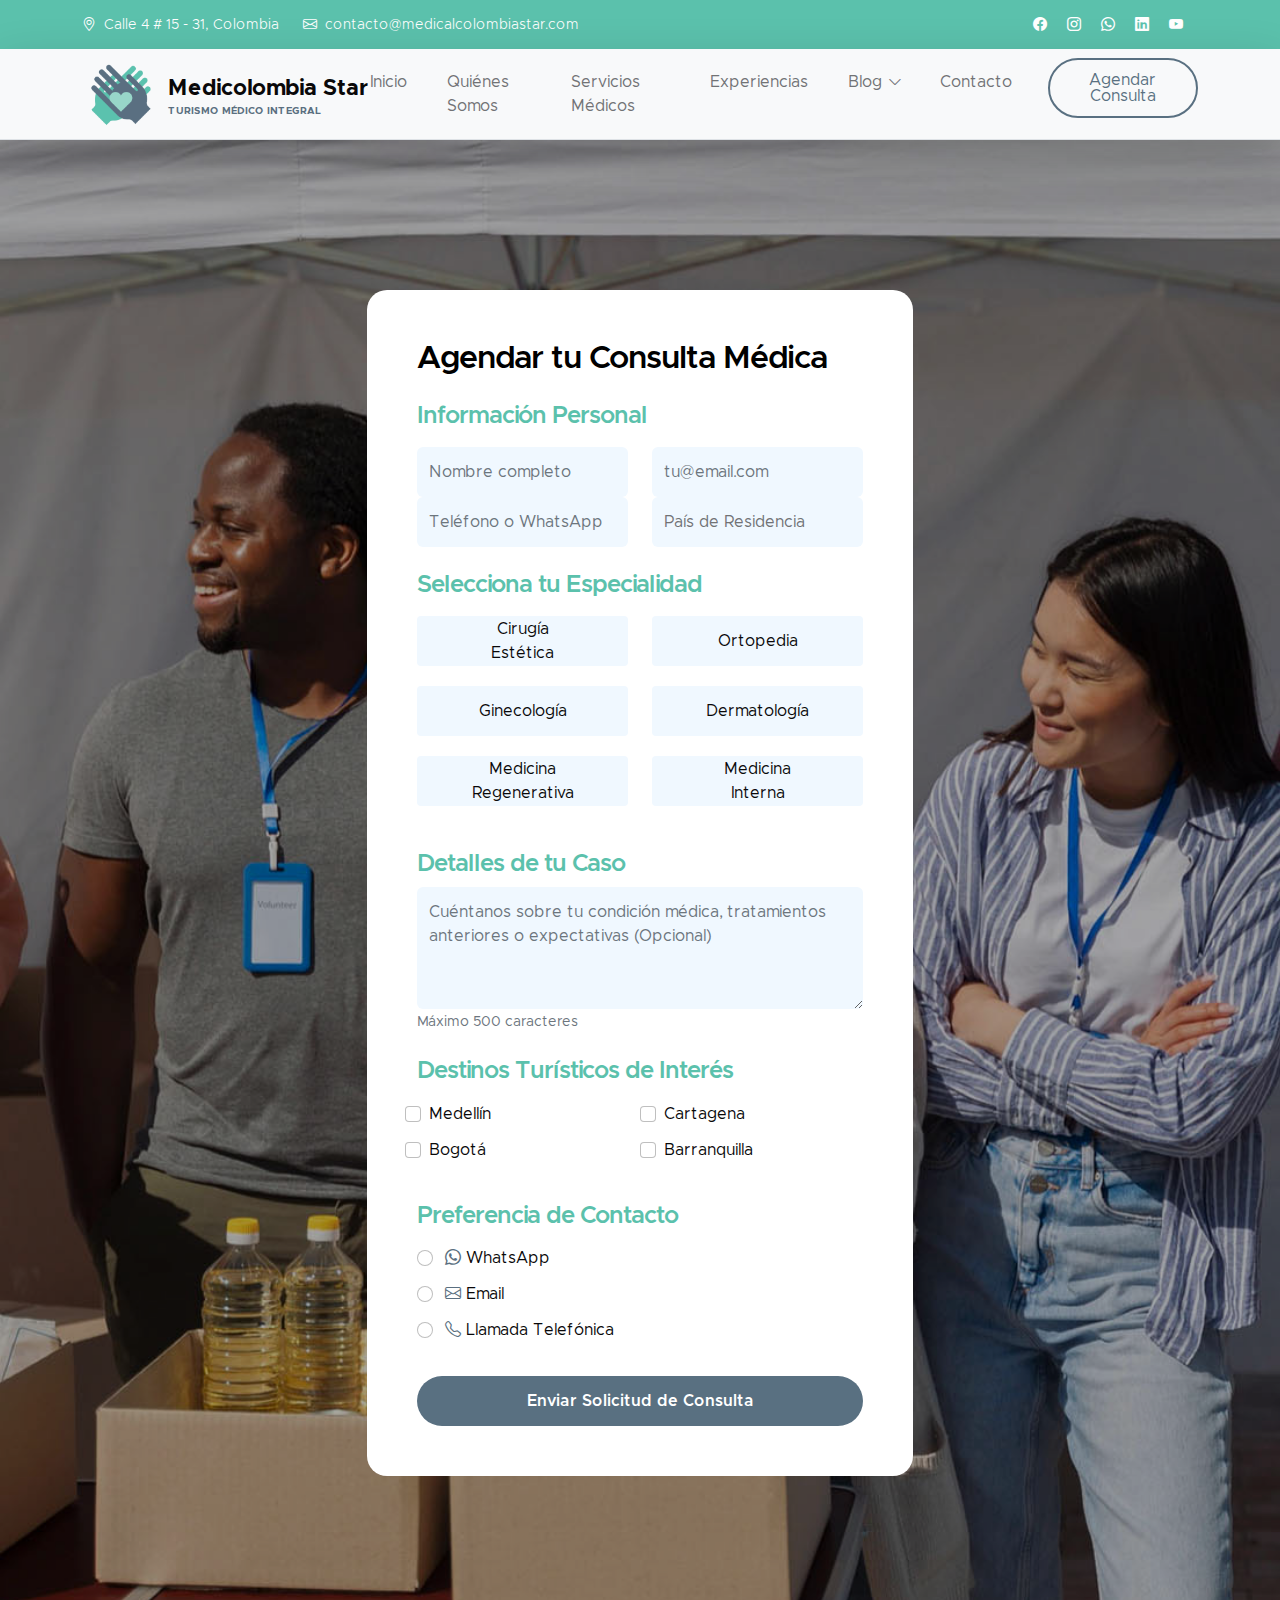
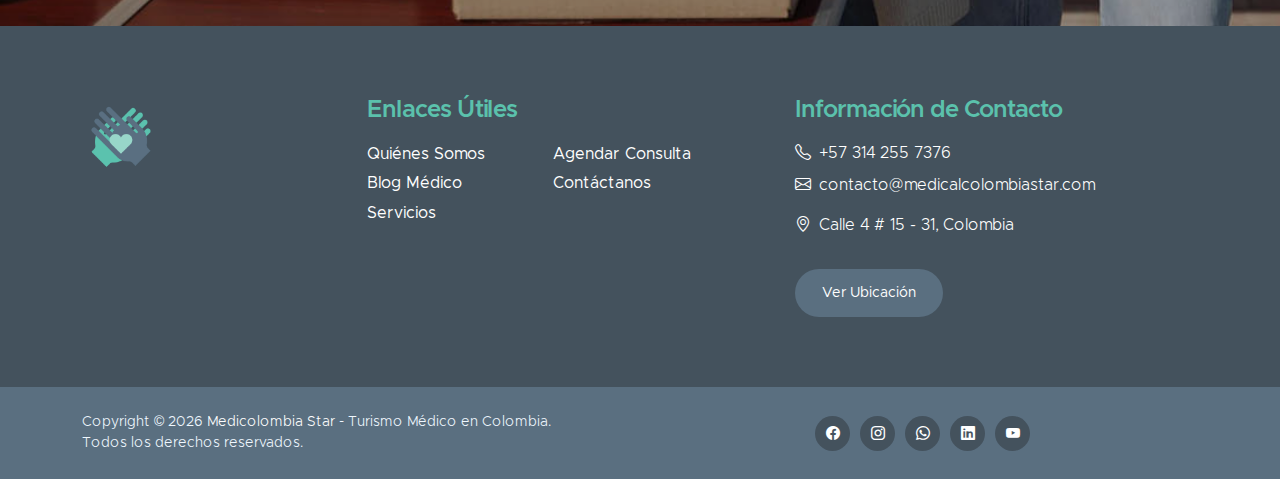
<file: donate.html>
<!doctype html>
<html lang="es">
    <head>
        <meta charset="utf-8">
        <meta name="viewport" content="width=device-width, initial-scale=1">
        <meta name="description" content="Agendar consulta médica con Medicolombia Star - Turismo médico profesional en Colombia con médicos certificados.">
        <meta name="author" content="Medicolombia Star">
        <meta name="keywords" content="agendar consulta médica, turismo médico Colombia, cirugía estética">
        <meta name="theme-color" content="#007bff">
        <link rel="canonical" href="https://medicalcolombiastar.com/consulta.html">

        <title>Agendar Consulta Médica - Medicolombia Star</title>

        <!-- CSS FILES -->        
        <link href="css/bootstrap.min.css" rel="stylesheet">
        <link href="css/bootstrap-icons.css" rel="stylesheet">
        <link href="css/custom-variables.css" rel="stylesheet">
        <link href="css/templatemo-kind-heart-charity.css" rel="stylesheet">

        <!-- JSON-LD Schema -->
        <script type="application/ld+json">
        {
          "@context": "https://schema.org",
          "@type": "MedicalBusiness",
          "name": "Medicolombia Star",
          "url": "https://medicalcolombiastar.com/consulta.html",
          "telephone": "3142557376",
          "address": {
            "@type": "PostalAddress",
            "streetAddress": "Calle 4 # 15 - 31",
            "addressLocality": "Colombia"
          }
        }
        </script>
    </head>
    
    <body>

        <header class="site-header">
            <div class="container">
                <div class="row">
                    
                    <div class="col-lg-8 col-12 d-flex flex-wrap">
                        <p class="d-flex me-4 mb-0">
                            <i class="bi-geo-alt me-2"></i>
                            Calle 4 # 15 - 31, Colombia
                        </p>

                        <p class="d-flex mb-0">
                            <i class="bi-envelope me-2"></i>

                            <a href="mailto:contacto@medicalcolombiastar.com">
                                contacto@medicalcolombiastar.com
                            </a>
                        </p>
                    </div>

                    <div class="col-lg-3 col-12 ms-auto d-lg-block d-none">
                        <ul class="social-icon">
                            <li class="social-icon-item">
                                <a href="#" class="social-icon-link bi-facebook"></a>
                            </li>

                            <li class="social-icon-item">
                                <a href="#" class="social-icon-link bi-instagram"></a>
                            </li>

                            <li class="social-icon-item">
                                <a href="#" class="social-icon-link bi-whatsapp"></a>
                            </li>

                            <li class="social-icon-item">
                                <a href="#" class="social-icon-link bi-linkedin"></a>
                            </li>

                            <li class="social-icon-item">
                                <a href="#" class="social-icon-link bi-youtube"></a>
                            </li>
                        </ul>
                    </div>

                </div>
            </div>
        </header>

        <nav class="navbar navbar-expand-lg bg-light shadow-lg">
            <div class="container">
                <a class="navbar-brand" href="index.html">
                    <img src="images/logo.png" class="logo img-fluid" alt="Medicolombia Star">
                    <span>
                        Medicolombia Star
                        <small>Turismo Médico Integral</small>
                    </span>
                </a>

                <button class="navbar-toggler" type="button" data-bs-toggle="collapse" data-bs-target="#navbarNav" aria-controls="navbarNav" aria-expanded="false" aria-label="Toggle navigation">
                    <span class="navbar-toggler-icon"></span>
                </button>

                <div class="collapse navbar-collapse" id="navbarNav">
                    <ul class="navbar-nav ms-auto">
                        <li class="nav-item">
                            <a class="nav-link click-scroll" href="index.html">Inicio</a>
                        </li>

                        <li class="nav-item">
                            <a class="nav-link click-scroll" href="index.html#section_2">Quiénes Somos</a>
                        </li>

                        <li class="nav-item">
                            <a class="nav-link click-scroll" href="index.html#section_3">Servicios Médicos</a>
                        </li>

                        <li class="nav-item">
                            <a class="nav-link click-scroll" href="index.html#section_4">Experiencias</a>
                        </li>

                        <li class="nav-item dropdown">
                            <a class="nav-link click-scroll dropdown-toggle" href="index.html#section_5" id="navbarLightDropdownMenuLink" role="button" data-bs-toggle="dropdown" aria-expanded="false">Blog</a>

                            <ul class="dropdown-menu dropdown-menu-light" aria-labelledby="navbarLightDropdownMenuLink">
                                <li><a class="dropdown-item" href="news.html">Artículos</a></li>

                                <li><a class="dropdown-item" href="news-detail.html">Testimonios</a></li>
                            </ul>
                        </li>

                        <li class="nav-item">
                            <a class="nav-link click-scroll" href="index.html#section_6">Contacto</a>
                        </li>

                        <li class="nav-item ms-3">
                            <a class="nav-link custom-btn custom-border-btn btn" href="donate.html">Agendar Consulta</a>
                        </li>
                    </ul>
                </div>
            </div>
        </nav>

        <main>

            <section class="donate-section">
                <div class="section-overlay"></div>
                <div class="container">
                    <div class="row">

                        <div class="col-lg-6 col-12 mx-auto">
                            <form class="custom-form donate-form" action="#" method="post" role="form">
                                <h3 class="mb-4">Agendar tu Consulta Médica</h3>

                                <div class="row">
                                    <div class="col-lg-12 col-12">
                                        <h5 class="mb-3">Información Personal</h5>
                                    </div>

                                    <div class="col-lg-6 col-12">
                                        <input type="text" name="patient-name" id="patient-name" class="form-control" placeholder="Nombre completo" required>
                                    </div>

                                    <div class="col-lg-6 col-12">    
                                        <input type="email" name="patient-email" id="patient-email" pattern="[^ @]*@[^ @]*" class="form-control" placeholder="tu@email.com" required>
                                    </div>

                                    <div class="col-lg-6 col-12">
                                        <input type="tel" name="patient-phone" id="patient-phone" class="form-control" placeholder="Teléfono o WhatsApp" required>
                                    </div>

                                    <div class="col-lg-6 col-12">
                                        <select class="form-control" id="country" name="country" required>
                                            <option value="">País de Residencia</option>
                                            <option value="co">Colombia</option>
                                            <option value="us">Estados Unidos</option>
                                            <option value="es">España</option>
                                            <option value="mx">México</option>
                                            <option value="ar">Argentina</option>
                                            <option value="otro">Otro</option>
                                        </select>
                                    </div>

                                    <div class="col-lg-12 col-12">
                                        <h5 class="mt-4 mb-3">Selecciona tu Especialidad</h5>
                                    </div>

                                    <div class="col-lg-6 col-6 form-check-group">
                                        <div class="form-check form-check-radio">
                                            <input class="form-check-input" type="radio" name="specialization" id="spec1" value="cirugía-estética">
                                            <label class="form-check-label" for="spec1">
                                                Cirugía Estética
                                            </label>
                                        </div>
                                    </div>

                                    <div class="col-lg-6 col-6 form-check-group">
                                        <div class="form-check form-check-radio">
                                            <input class="form-check-input" type="radio" name="specialization" id="spec2" value="ortopedia">
                                            <label class="form-check-label" for="spec2">
                                                Ortopedia
                                            </label>
                                        </div>
                                    </div>

                                    <div class="col-lg-6 col-6 form-check-group">
                                        <div class="form-check form-check-radio">
                                            <input class="form-check-input" type="radio" name="specialization" id="spec3" value="ginecología">
                                            <label class="form-check-label" for="spec3">
                                                Ginecología
                                            </label>
                                        </div>
                                    </div>

                                    <div class="col-lg-6 col-6 form-check-group">
                                        <div class="form-check form-check-radio">
                                            <input class="form-check-input" type="radio" name="specialization" id="spec4" value="dermatología">
                                            <label class="form-check-label" for="spec4">
                                                Dermatología
                                            </label>
                                        </div>
                                    </div>

                                    <div class="col-lg-6 col-6 form-check-group">
                                        <div class="form-check form-check-radio">
                                            <input class="form-check-input" type="radio" name="specialization" id="spec5" value="medicina-regenerativa">
                                            <label class="form-check-label" for="spec5">
                                                Medicina Regenerativa
                                            </label>
                                        </div>
                                    </div>

                                    <div class="col-lg-6 col-6 form-check-group">
                                        <div class="form-check form-check-radio">
                                            <input class="form-check-input" type="radio" name="specialization" id="spec6" value="medicina-interna">
                                            <label class="form-check-label" for="spec6">
                                                Medicina Interna
                                            </label>
                                        </div>
                                    </div>

                                    <div class="col-lg-12 col-12">
                                        <h5 class="mt-4 mb-2">Detalles de tu Caso</h5>
                                    </div>

                                    <div class="col-lg-12 col-12">
                                        <textarea name="medical-details" rows="4" class="form-control" id="medical-details" placeholder="Cuéntanos sobre tu condición médica, tratamientos anteriores o expectativas (Opcional)" maxlength="500"></textarea>
                                        <small class="form-text text-muted">Máximo 500 caracteres</small>
                                    </div>

                                    <div class="col-lg-12 col-12">
                                        <h5 class="mt-4 mb-3">Destinos Turísticos de Interés</h5>
                                    </div>

                                    <div class="col-lg-6 col-6 form-check">
                                        <input class="form-check-input" type="checkbox" name="destination-medellin" id="dest1">
                                        <label class="form-check-label" for="dest1">
                                            Medellín
                                        </label>
                                    </div>

                                    <div class="col-lg-6 col-6 form-check">
                                        <input class="form-check-input" type="checkbox" name="destination-cartagena" id="dest2">
                                        <label class="form-check-label" for="dest2">
                                            Cartagena
                                        </label>
                                    </div>

                                    <div class="col-lg-6 col-6 form-check">
                                        <input class="form-check-input" type="checkbox" name="destination-bogota" id="dest3">
                                        <label class="form-check-label" for="dest3">
                                            Bogotá
                                        </label>
                                    </div>

                                    <div class="col-lg-6 col-6 form-check">
                                        <input class="form-check-input" type="checkbox" name="destination-barranquilla" id="dest4">
                                        <label class="form-check-label" for="dest4">
                                            Barranquilla
                                        </label>
                                    </div>

                                    <div class="col-lg-12 col-12">
                                        <h5 class="mt-4 pt-1">Preferencia de Contacto</h5>
                                    </div>

                                    <div class="col-lg-12 col-12 mt-2">
                                        <div class="form-check">
                                            <input class="form-check-input" type="radio" name="contact-preference" id="contact1" value="whatsapp">
                                            <label class="form-check-label" for="contact1">
                                                <i class="bi-whatsapp custom-icon ms-1"></i>
                                                WhatsApp
                                            </label>
                                        </div>

                                        <div class="form-check">
                                            <input class="form-check-input" type="radio" name="contact-preference" id="contact2" value="email">
                                            <label class="form-check-label" for="contact2">
                                                <i class="bi-envelope custom-icon ms-1"></i>
                                                Email
                                            </label>
                                        </div>

                                        <div class="form-check">
                                            <input class="form-check-input" type="radio" name="contact-preference" id="contact3" value="phone">
                                            <label class="form-check-label" for="contact3">
                                                <i class="bi-telephone custom-icon ms-1"></i>
                                                Llamada Telefónica
                                            </label>
                                        </div>

                                        <button type="submit" class="form-control mt-4">Enviar Solicitud de Consulta</button>
                                    </div>
                                </div>
                            </form>
                        </div>

                    </div>
                </div>
            </section>
        </main>

        <footer class="site-footer">
            <div class="container">
                <div class="row">
                    <div class="col-lg-3 col-12 mb-4">
                        <img src="images/logo.png" class="logo img-fluid" alt="Medicolombia Star">
                    </div>

                    <div class="col-lg-4 col-md-6 col-12 mb-4">
                        <h5 class="site-footer-title mb-3">Enlaces Útiles</h5>

                        <ul class="footer-menu">
                            <li class="footer-menu-item"><a href="index.html#section_2" class="footer-menu-link">Quiénes Somos</a></li>

                            <li class="footer-menu-item"><a href="news.html" class="footer-menu-link">Blog Médico</a></li>

                            <li class="footer-menu-item"><a href="index.html#section_3" class="footer-menu-link">Servicios</a></li>

                            <li class="footer-menu-item"><a href="donate.html" class="footer-menu-link">Agendar Consulta</a></li>

                            <li class="footer-menu-item"><a href="index.html#section_6" class="footer-menu-link">Contáctanos</a></li>
                        </ul>
                    </div>

                    <div class="col-lg-4 col-md-6 col-12 mx-auto">
                        <h5 class="site-footer-title mb-3">Información de Contacto</h5>

                        <p class="text-white d-flex mb-2">
                            <i class="bi-telephone me-2"></i>

                            <a href="tel:+573142557376" class="site-footer-link">
                                +57 314 255 7376
                            </a>
                        </p>

                        <p class="text-white d-flex">
                            <i class="bi-envelope me-2"></i>

                            <a href="mailto:contacto@medicalcolombiastar.com" class="site-footer-link">
                                contacto@medicalcolombiastar.com
                            </a>
                        </p>

                        <p class="text-white d-flex mt-3">
                            <i class="bi-geo-alt me-2"></i>
                            Calle 4 # 15 - 31, Colombia
                        </p>

                        <a href="#" class="custom-btn btn mt-3">Ver Ubicación</a>
                    </div>
                </div>
            </div>

            <div class="site-footer-bottom">
                <div class="container">
                    <div class="row">

                        <div class="col-lg-6 col-md-7 col-12">
                            <p class="copyright-text mb-0">Copyright © 2026 <a href="#">Medicolombia Star</a> - Turismo Médico en Colombia. Todos los derechos reservados.</p>
                        </div>
                        
                        <div class="col-lg-6 col-md-5 col-12 d-flex justify-content-center align-items-center mx-auto">
                            <ul class="social-icon">
                                <li class="social-icon-item">
                                    <a href="#" class="social-icon-link bi-facebook"></a>
                                </li>

                                <li class="social-icon-item">
                                    <a href="#" class="social-icon-link bi-instagram"></a>
                                </li>

                                <li class="social-icon-item">
                                    <a href="#" class="social-icon-link bi-whatsapp"></a>
                                </li>

                                <li class="social-icon-item">
                                    <a href="#" class="social-icon-link bi-linkedin"></a>
                                </li>

                                <li class="social-icon-item">
                                    <a href="#" class="social-icon-link bi-youtube"></a>
                                </li>
                            </ul>
                        </div>
                        
                    </div>
                </div>
            </div>
        </footer>

        <!-- JAVASCRIPT FILES -->
        <script src="js/jquery.min.js"></script>
        <script src="js/bootstrap.min.js"></script>
        <script src="js/jquery.sticky.js"></script>
        <script src="js/counter.js"></script>
        <script src="js/custom.js"></script>

    </body>
</html>
</file>
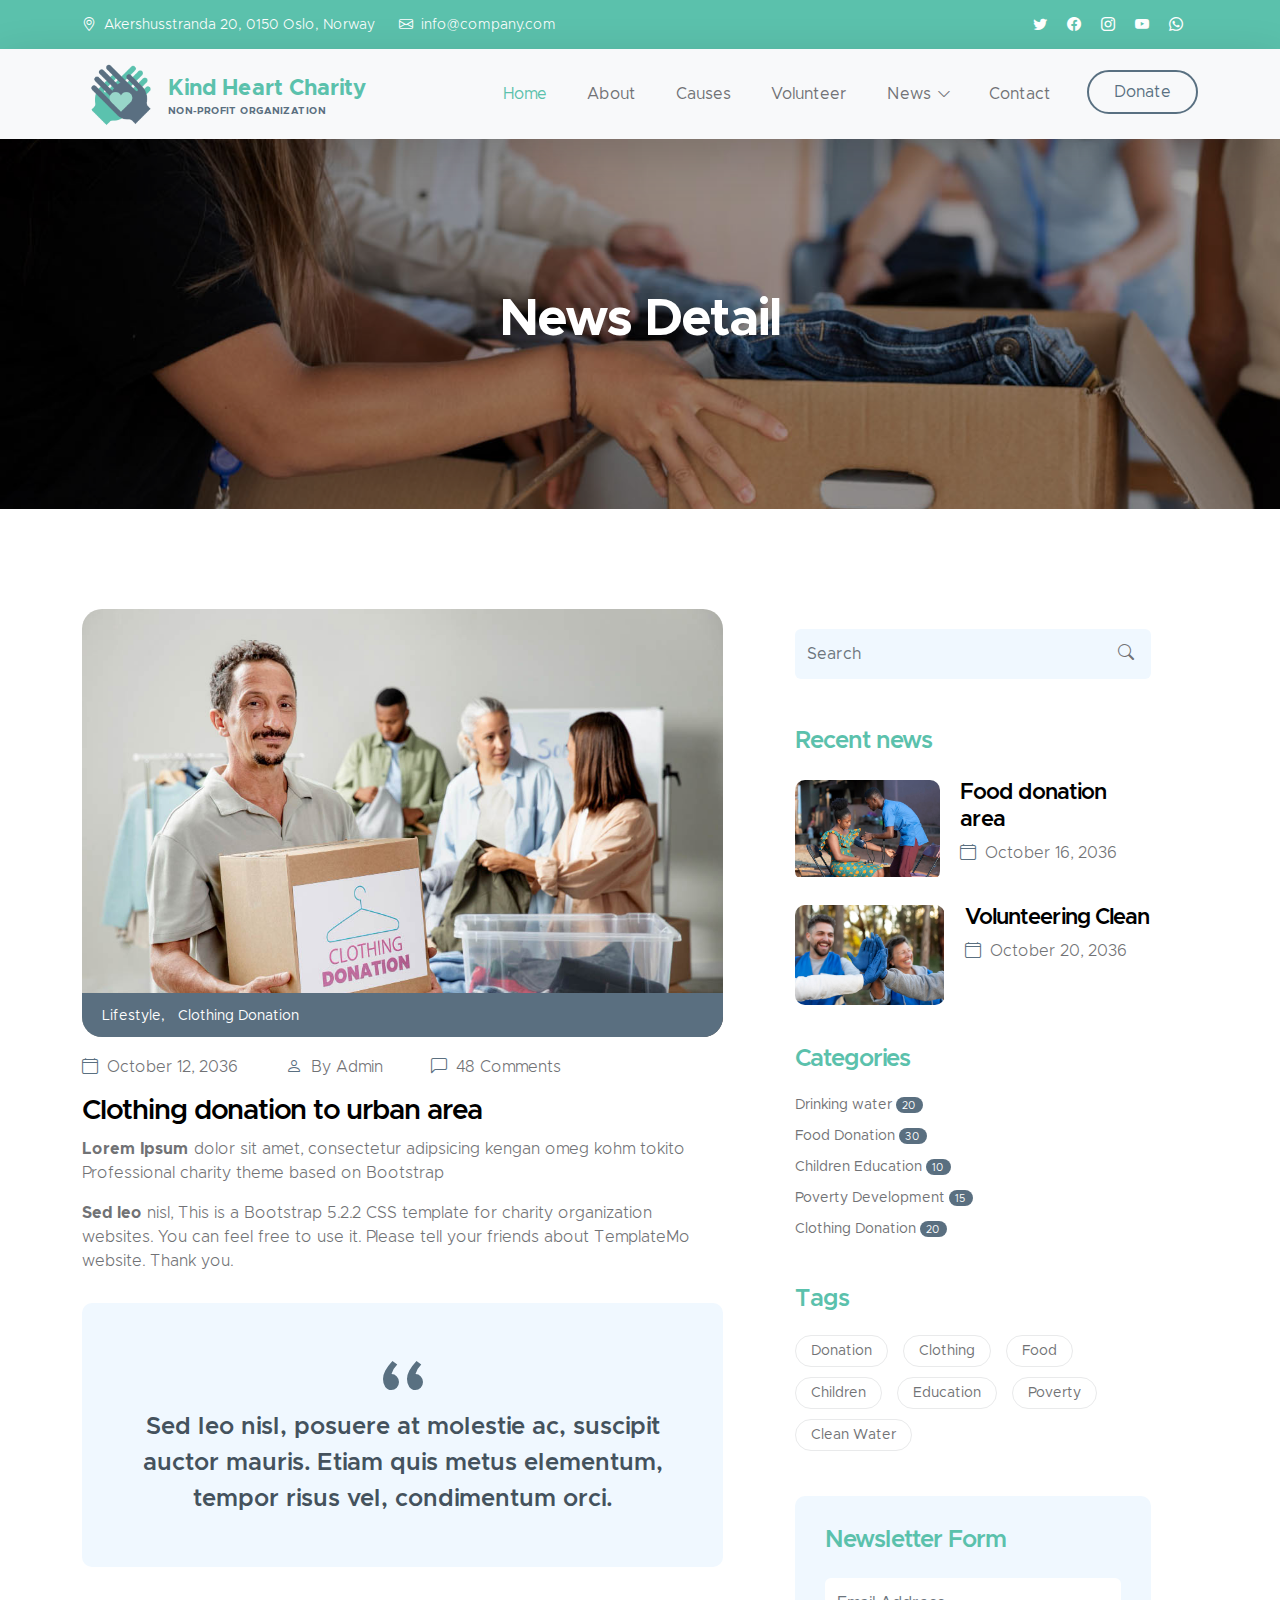
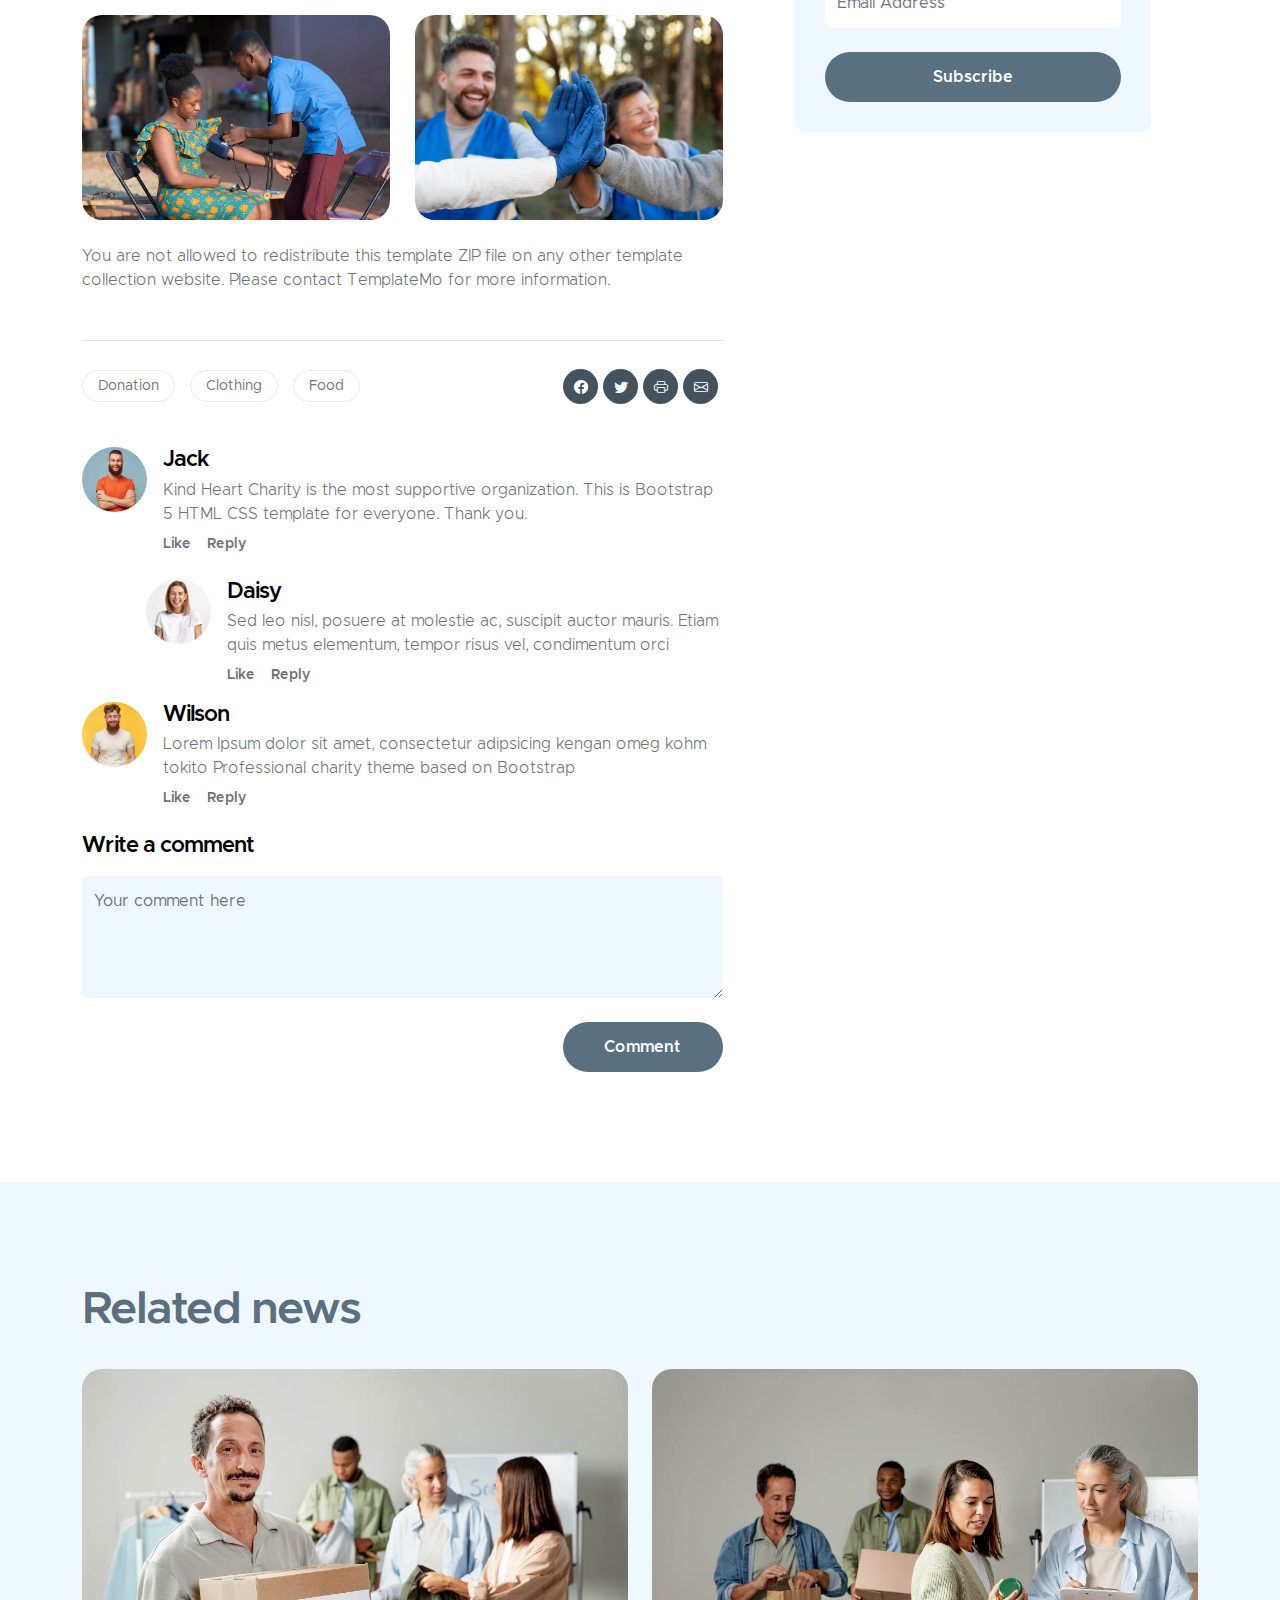
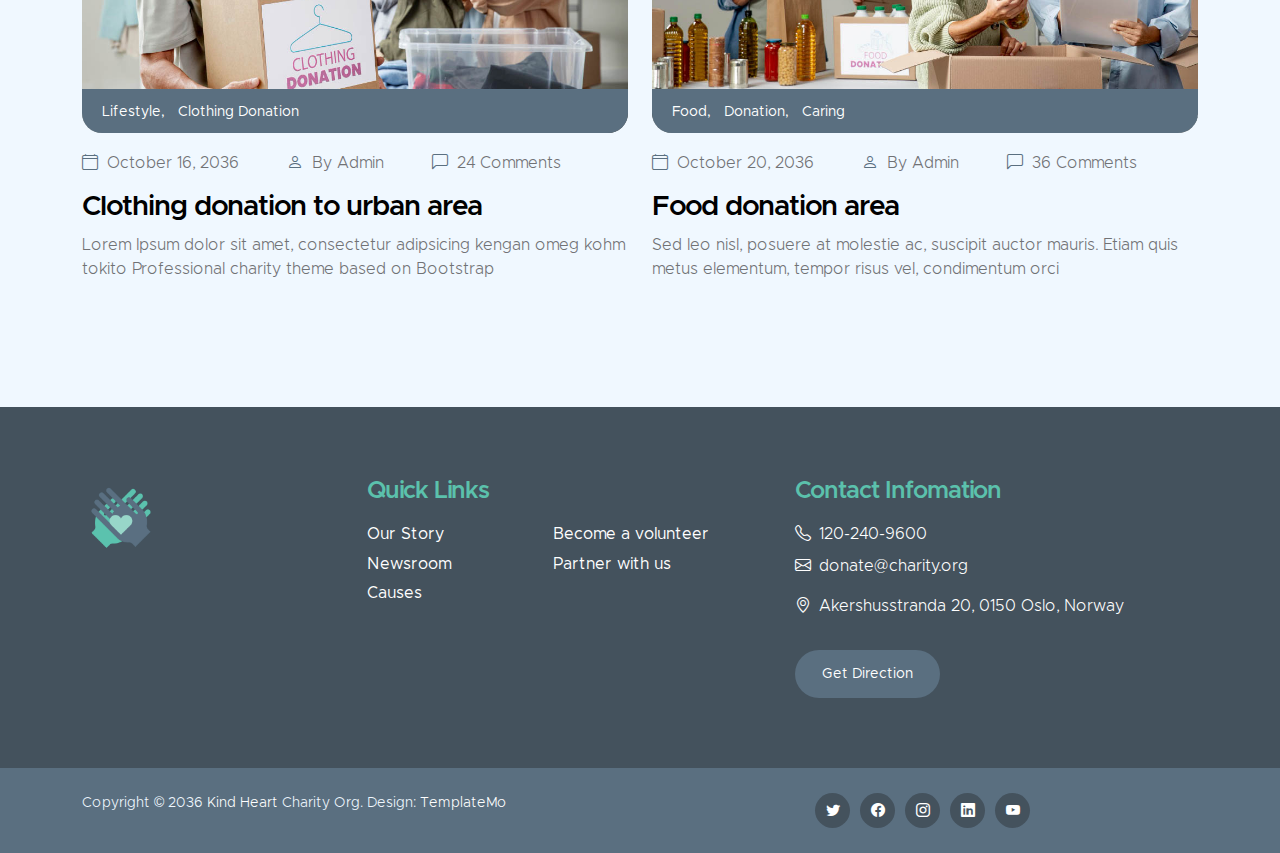
<file: news-detail.html>
<!doctype html>
<html lang="en">
    <head>
        <meta charset="utf-8">
        <meta name="viewport" content="width=device-width, initial-scale=1">

        <meta name="description" content="">
        <meta name="author" content="">

        <title>Kind Heart Charity - News Detail</title>

        <!-- CSS FILES -->        
        <link href="css/bootstrap.min.css" rel="stylesheet">

        <link href="css/bootstrap-icons.css" rel="stylesheet">

        <link href="css/templatemo-kind-heart-charity.css" rel="stylesheet">
<!--

TemplateMo 581 Kind Heart Charity

https://templatemo.com/tm-581-kind-heart-charity

-->
    </head>
    
    <body>

        <header class="site-header">
            <div class="container">
                <div class="row">
                    
                    <div class="col-lg-8 col-12 d-flex flex-wrap">
                        <p class="d-flex me-4 mb-0">
                            <i class="bi-geo-alt me-2"></i>
                            Akershusstranda 20, 0150 Oslo, Norway
                        </p>

                        <p class="d-flex mb-0">
                            <i class="bi-envelope me-2"></i>

                            <a href="mailto:info@company.com">
                                info@company.com
                            </a>
                        </p>
                    </div>

                    <div class="col-lg-3 col-12 ms-auto d-lg-block d-none">
                        <ul class="social-icon">
                            <li class="social-icon-item">
                                <a href="#" class="social-icon-link bi-twitter"></a>
                            </li>

                            <li class="social-icon-item">
                                <a href="#" class="social-icon-link bi-facebook"></a>
                            </li>

                            <li class="social-icon-item">
                                <a href="#" class="social-icon-link bi-instagram"></a>
                            </li>

                            <li class="social-icon-item">
                                <a href="#" class="social-icon-link bi-youtube"></a>
                            </li>

                            <li class="social-icon-item">
                                <a href="#" class="social-icon-link bi-whatsapp"></a>
                            </li>
                        </ul>
                    </div>

                </div>
            </div>
        </header>

        <nav class="navbar navbar-expand-lg bg-light shadow-lg">
            <div class="container">
                <a class="navbar-brand" href="index.html">
                    <img src="images/logo.png" class="logo img-fluid" alt="">
                    <span>
                        Kind Heart Charity
                        <small>Non-profit Organization</small>
                    </span>
                </a>

                <button class="navbar-toggler" type="button" data-bs-toggle="collapse" data-bs-target="#navbarNav" aria-controls="navbarNav" aria-expanded="false" aria-label="Toggle navigation">
                    <span class="navbar-toggler-icon"></span>
                </button>

                <div class="collapse navbar-collapse" id="navbarNav">
                    <ul class="navbar-nav ms-auto">
                        <li class="nav-item">
                            <a class="nav-link click-scroll" href="index.html#section_1">Home</a>
                        </li>

                        <li class="nav-item">
                            <a class="nav-link smoothscroll" href="index.html#section_2">About</a>
                        </li>

                        <li class="nav-item">
                            <a class="nav-link click-scroll" href="index.html#section_3">Causes</a>
                        </li>

                        <li class="nav-item">
                            <a class="nav-link click-scroll" href="index.html#section_4">Volunteer</a>
                        </li>

                        <li class="nav-item dropdown">
                            <a class="nav-link click-scroll dropdown-toggle" href="index.html#section_5" id="navbarLightDropdownMenuLink" role="button" data-bs-toggle="dropdown" aria-expanded="false">News</a>

                            <ul class="dropdown-menu dropdown-menu-light" aria-labelledby="navbarLightDropdownMenuLink">
                                <li><a class="dropdown-item" href="news.html">News Listing</a></li>

                                <li><a class="dropdown-item active" href="news-detail.html">News Detail</a></li>
                            </ul>
                        </li>

                        <li class="nav-item">
                            <a class="nav-link click-scroll" href="index.html#section_6">Contact</a>
                        </li>

                        <li class="nav-item ms-3">
                            <a class="nav-link custom-btn custom-border-btn btn" href="donate.html">Donate</a>
                        </li>
                    </ul>
                </div>
            </div>
        </nav>

        <main>

            <section class="news-detail-header-section text-center">
                <div class="section-overlay"></div>

                <div class="container">
                    <div class="row">

                        <div class="col-lg-12 col-12">
                            <h1 class="text-white">News Detail</h1>
                        </div>

                    </div>
                </div>
            </section>

            <section class="news-section section-padding">
                <div class="container">
                    <div class="row">

                        <div class="col-lg-7 col-12">
                            <div class="news-block">
                                <div class="news-block-top">
                                    <img src="images/news/medium-shot-volunteers-with-clothing-donations.jpg" class="news-image img-fluid" alt="">

                                    <div class="news-category-block">
                                        <a href="#" class="category-block-link">
                                            Lifestyle,
                                        </a>

                                        <a href="#" class="category-block-link">
                                            Clothing Donation
                                        </a>
                                    </div>
                                </div>

                                <div class="news-block-info">
                                    <div class="d-flex mt-2">
                                    <div class="news-block-date">
                                        <p>
                                            <i class="bi-calendar4 custom-icon me-1"></i>
                                            October 12, 2036
                                        </p>
                                    </div>

                                    <div class="news-block-author mx-5">
                                        <p>
                                            <i class="bi-person custom-icon me-1"></i>
                                            By Admin
                                        </p>
                                    </div>

                                    <div class="news-block-comment">
                                        <p>
                                            <i class="bi-chat-left custom-icon me-1"></i>
                                            48 Comments
                                        </p>
                                    </div>
                                </div>

                                <div class="news-block-title mb-2">
                                    <h4>Clothing donation to urban area</h4>
                                </div>

                                    <div class="news-block-body">
                                        <p><strong>Lorem Ipsum</strong> dolor sit amet, consectetur adipsicing kengan omeg kohm tokito Professional charity theme based on Bootstrap</p>

                                        <p><strong>Sed leo</strong> nisl, This is a Bootstrap 5.2.2 CSS template for charity organization websites. You can feel free to use it. Please tell your friends about TemplateMo website. Thank you.</p>

                                        <blockquote>Sed leo nisl, posuere at molestie ac, suscipit auctor mauris. Etiam quis metus elementum, tempor risus vel, condimentum orci.</blockquote>
                                    </div>

                                    <div class="row mt-5 mb-4">
                                        <div class="col-lg-6 col-12 mb-4 mb-lg-0">
                                            <img src="images/news/africa-humanitarian-aid-doctor.jpg" class="news-detail-image img-fluid" alt="">
                                        </div>

                                        <div class="col-lg-6 col-12">
                                            <img src="images/news/close-up-happy-people-working-together.jpg" class="news-detail-image img-fluid" alt="">
                                        </div>
                                    </div>

                                    <p>You are not allowed to redistribute this template ZIP file on any other template collection website. Please <a href="https://templatemo.com/contact" target="_blank">contact TemplateMo</a> for more information.</p>

                                    <div class="social-share border-top mt-5 py-4 d-flex flex-wrap align-items-center">
                                        <div class="tags-block me-auto">
                                            <a href="#" class="tags-block-link">
                                                Donation
                                            </a>

                                            <a href="#" class="tags-block-link">
                                                Clothing
                                            </a>

                                            <a href="#" class="tags-block-link">
                                                Food
                                            </a>
                                        </div>

                                        <div class="d-flex">
                                            <a href="#" class="social-icon-link bi-facebook"></a>

                                            <a href="#" class="social-icon-link bi-twitter"></a>

                                            <a href="#" class="social-icon-link bi-printer"></a>

                                            <a href="#" class="social-icon-link bi-envelope"></a>
                                        </div>
                                    </div>

                                    <div class="author-comment d-flex mt-3 mb-4">
                                        <img src="images/avatar/studio-portrait-emotional-happy-funny.jpg" class="img-fluid avatar-image" alt="">

                                        <div class="author-comment-info ms-3">
                                            <h6 class="mb-1">Jack</h6>

                                            <p class="mb-0">Kind Heart Charity is the most supportive organization. This is Bootstrap 5 HTML CSS template for everyone. Thank you.</p>

                                            <div class="d-flex mt-2">
                                                <a href="#" class="author-comment-link me-3">Like</a>

                                                <a href="#" class="author-comment-link">Reply</a>
                                            </div>
                                        </div>
                                    </div>

                                    <div class="author-comment d-flex ms-5 ps-3">
                                        <img src="images/avatar/pretty-blonde-woman-wearing-white-t-shirt.jpg" class="img-fluid avatar-image" alt="">

                                        <div class="author-comment-info ms-3">
                                            <h6 class="mb-1">Daisy</h6>

                                            <p class="mb-0">Sed leo nisl, posuere at molestie ac, suscipit auctor mauris. Etiam quis metus elementum, tempor risus vel, condimentum orci</p>

                                            <div class="d-flex mt-2">
                                                <a href="#" class="author-comment-link me-3">Like</a>

                                                <a href="#" class="author-comment-link">Reply</a>
                                            </div>
                                        </div>
                                    </div>

                                    <div class="author-comment d-flex mt-3 mb-4">
                                        <img src="images/avatar/portrait-young-redhead-bearded-male.jpg" class="img-fluid avatar-image" alt="">

                                        <div class="author-comment-info ms-3">
                                            <h6 class="mb-1">Wilson</h6>

                                            <p class="mb-0">Lorem Ipsum dolor sit amet, consectetur adipsicing kengan omeg kohm tokito Professional charity theme based on Bootstrap</p>

                                            <div class="d-flex mt-2">
                                                <a href="#" class="author-comment-link me-3">Like</a>

                                                <a href="#" class="author-comment-link">Reply</a>
                                            </div>
                                        </div>
                                    </div>

                                    <form class="custom-form comment-form mt-4" action="#" method="post" role="form">
                                        <h6 class="mb-3">Write a comment</h6>

                                        <textarea name="comment-message" rows="4" class="form-control" id="comment-message" placeholder="Your comment here"></textarea>

                                        <div class="col-lg-3 col-md-4 col-6 ms-auto">
                                            <button type="submit" class="form-control">Comment</button>
                                        </div>
                                    </form>
                                </div>
                            </div>
                        </div>

                        <div class="col-lg-4 col-12 mx-auto mt-4 mt-lg-0">
                            <form class="custom-form search-form" action="#" method="post" role="form">
                                <input class="form-control" type="search" placeholder="Search" aria-label="Search">

                                <button type="submit" class="form-control">
                                    <i class="bi-search"></i>
                                </button>
                            </form>

                            <h5 class="mt-5 mb-3">Recent news</h5>

                            <div class="news-block news-block-two-col d-flex mt-4">
                                <div class="news-block-two-col-image-wrap">
                                    <a href="news-detail.html">
                                        <img src="images/news/africa-humanitarian-aid-doctor.jpg" class="news-image img-fluid" alt="">
                                    </a>
                                </div>

                                <div class="news-block-two-col-info">
                                    <div class="news-block-title mb-2">
                                        <h6><a href="news-detail.html" class="news-block-title-link">Food donation area</a></h6>
                                    </div>

                                    <div class="news-block-date">
                                        <p>
                                            <i class="bi-calendar4 custom-icon me-1"></i>
                                            October 16, 2036
                                        </p>
                                    </div>
                                </div>
                            </div>

                            <div class="news-block news-block-two-col d-flex mt-4">
                                <div class="news-block-two-col-image-wrap">
                                    <a href="news-detail.html">
                                        <img src="images/news/close-up-happy-people-working-together.jpg" class="news-image img-fluid" alt="">
                                    </a>
                                </div>

                                <div class="news-block-two-col-info">
                                    <div class="news-block-title mb-2">
                                        <h6><a href="news-detail.html" class="news-block-title-link">Volunteering Clean</a></h6>
                                    </div>

                                    <div class="news-block-date">
                                        <p>
                                            <i class="bi-calendar4 custom-icon me-1"></i>
                                            October 20, 2036
                                        </p>
                                    </div>
                                </div>
                            </div>

                            <div class="category-block d-flex flex-column">
                                <h5 class="mb-3">Categories</h5>

                                <a href="#" class="category-block-link">
                                    Drinking water
                                    <span class="badge">20</span>
                                </a>

                                <a href="#" class="category-block-link">
                                    Food Donation
                                    <span class="badge">30</span>
                                </a>

                                <a href="#" class="category-block-link">
                                    Children Education
                                    <span class="badge">10</span>
                                </a>

                                <a href="#" class="category-block-link">
                                    Poverty Development
                                    <span class="badge">15</span>
                                </a>

                                <a href="#" class="category-block-link">
                                    Clothing Donation
                                    <span class="badge">20</span>
                                </a>
                            </div>

                            <div class="tags-block">
                                <h5 class="mb-3">Tags</h5>

                                <a href="#" class="tags-block-link">
                                    Donation
                                </a>

                                <a href="#" class="tags-block-link">
                                    Clothing
                                </a>

                                <a href="#" class="tags-block-link">
                                    Food
                                </a>

                                <a href="#" class="tags-block-link">
                                    Children
                                </a>

                                <a href="#" class="tags-block-link">
                                    Education
                                </a>

                                <a href="#" class="tags-block-link">
                                    Poverty
                                </a>

                                <a href="#" class="tags-block-link">
                                    Clean Water
                                </a>
                            </div>

                            <form class="custom-form subscribe-form" action="#" method="post" role="form">
                                <h5 class="mb-4">Newsletter Form</h5>

                                <input type="email" name="subscribe-email" id="subscribe-email" pattern="[^ @]*@[^ @]*" class="form-control" placeholder="Email Address" required>

                                <div class="col-lg-12 col-12">
                                    <button type="submit" class="form-control">Subscribe</button>
                                </div>
                            </form>
                        </div>

                    </div>
                </div>
            </section>

            <section class="news-section section-padding section-bg">
                <div class="container">
                    <div class="row">

                        <div class="col-lg-12 col-12 mb-4">
                            <h2>Related news</h2>
                        </div>

                        <div class="col-lg-6 col-12">
                            <div class="news-block">
                                <div class="news-block-top">
                                    <a href="news-detail.html">
                                        <img src="images/news/medium-shot-volunteers-with-clothing-donations.jpg" class="news-image img-fluid" alt="">
                                    </a>

                                    <div class="news-category-block">
                                        <a href="#" class="category-block-link">
                                            Lifestyle,
                                        </a>

                                        <a href="#" class="category-block-link">
                                            Clothing Donation
                                        </a>
                                    </div>
                                </div>

                                <div class="news-block-info">
                                    <div class="d-flex mt-2">
                                        <div class="news-block-date">
                                            <p>
                                                <i class="bi-calendar4 custom-icon me-1"></i>
                                                October 16, 2036
                                            </p>
                                        </div>

                                        <div class="news-block-author mx-5">
                                            <p>
                                                <i class="bi-person custom-icon me-1"></i>
                                                By Admin
                                            </p>
                                        </div>

                                        <div class="news-block-comment">
                                            <p>
                                                <i class="bi-chat-left custom-icon me-1"></i>
                                                24 Comments
                                            </p>
                                        </div>
                                    </div>

                                    <div class="news-block-title mb-2">
                                        <h4><a href="news-detail.html" class="news-block-title-link">Clothing donation to urban area</a></h4>
                                    </div>

                                    <div class="news-block-body">
                                        <p>Lorem Ipsum dolor sit amet, consectetur adipsicing kengan omeg kohm tokito Professional charity theme based on Bootstrap</p>
                                    </div>
                                </div>
                            </div>
                        </div>

                        <div class="col-lg-6 col-12">
                            <div class="news-block">
                                <div class="news-block-top">
                                    <a href="news-detail.html">
                                        <img src="images/news/medium-shot-people-collecting-foodstuff.jpg" class="news-image img-fluid" alt="">
                                    </a>

                                    <div class="news-category-block">
                                        <a href="#" class="category-block-link">
                                            Food,
                                        </a>

                                        <a href="#" class="category-block-link">
                                            Donation,
                                        </a>

                                        <a href="#" class="category-block-link">
                                            Caring
                                        </a>
                                    </div>
                                </div>

                                <div class="news-block-info">
                                    <div class="d-flex mt-2">
                                        <div class="news-block-date">
                                            <p>
                                                <i class="bi-calendar4 custom-icon me-1"></i>
                                                October 20, 2036
                                            </p>
                                        </div>

                                        <div class="news-block-author mx-5">
                                            <p>
                                                <i class="bi-person custom-icon me-1"></i>
                                                By Admin
                                            </p>
                                        </div>

                                        <div class="news-block-comment">
                                            <p>
                                                <i class="bi-chat-left custom-icon me-1"></i>
                                                36 Comments
                                            </p>
                                        </div>
                                    </div>

                                    <div class="news-block-title mb-2">
                                        <h4><a href="news-detail.html" class="news-block-title-link">Food donation area</a></h4>
                                    </div>

                                    <div class="news-block-body">
                                        <p>Sed leo nisl, posuere at molestie ac, suscipit auctor mauris. Etiam quis metus elementum, tempor risus vel, condimentum orci</p>
                                    </div>
                                </div>
                            </div>
                        </div>

                    </div>
                </div>
            </section>
        </main>

        <footer class="site-footer">
            <div class="container">
                <div class="row">
                    <div class="col-lg-3 col-12 mb-4">
                        <img src="images/logo.png" class="logo img-fluid" alt="">
                    </div>

                    <div class="col-lg-4 col-md-6 col-12 mb-4">
                        <h5 class="site-footer-title mb-3">Quick Links</h5>

                        <ul class="footer-menu">
                            <li class="footer-menu-item"><a href="#" class="footer-menu-link">Our Story</a></li>

                            <li class="footer-menu-item"><a href="#" class="footer-menu-link">Newsroom</a></li>

                            <li class="footer-menu-item"><a href="#" class="footer-menu-link">Causes</a></li>

                            <li class="footer-menu-item"><a href="#" class="footer-menu-link">Become a volunteer</a></li>

                            <li class="footer-menu-item"><a href="#" class="footer-menu-link">Partner with us</a></li>
                        </ul>
                    </div>

                    <div class="col-lg-4 col-md-6 col-12 mx-auto">
                        <h5 class="site-footer-title mb-3">Contact Infomation</h5>

                        <p class="text-white d-flex mb-2">
                            <i class="bi-telephone me-2"></i>

                            <a href="tel: 120-240-9600" class="site-footer-link">
                                120-240-9600
                            </a>
                        </p>

                        <p class="text-white d-flex">
                            <i class="bi-envelope me-2"></i>

                            <a href="mailto:info@yourgmail.com" class="site-footer-link">
                                donate@charity.org
                            </a>
                        </p>

                        <p class="text-white d-flex mt-3">
                            <i class="bi-geo-alt me-2"></i>
                            Akershusstranda 20, 0150 Oslo, Norway
                        </p>

                        <a href="#" class="custom-btn btn mt-3">Get Direction</a>
                    </div>
                </div>
            </div>

            <div class="site-footer-bottom">
                <div class="container">
                    <div class="row">

                        <div class="col-lg-6 col-md-7 col-12">
                            <p class="copyright-text mb-0">Copyright © 2036 <a href="#">Kind Heart</a> Charity Org.
                        	Design: <a href="https://templatemo.com" target="_blank">TemplateMo</a></p>
                        </div>
                        
                        <div class="col-lg-6 col-md-5 col-12 d-flex justify-content-center align-items-center mx-auto">
                            <ul class="social-icon">
                                <li class="social-icon-item">
                                    <a href="#" class="social-icon-link bi-twitter"></a>
                                </li>

                                <li class="social-icon-item">
                                    <a href="#" class="social-icon-link bi-facebook"></a>
                                </li>

                                <li class="social-icon-item">
                                    <a href="#" class="social-icon-link bi-instagram"></a>
                                </li>

                                <li class="social-icon-item">
                                    <a href="#" class="social-icon-link bi-linkedin"></a>
                                </li>

                                <li class="social-icon-item">
                                    <a href="https://youtube.com/templatemo" class="social-icon-link bi-youtube"></a>
                                </li>
                            </ul>
                        </div>
                        
                    </div>
                </div>
            </div>
        </footer>

        <!-- JAVASCRIPT FILES -->
        <script src="js/jquery.min.js"></script>
        <script src="js/bootstrap.min.js"></script>
        <script src="js/jquery.sticky.js"></script>
        <script src="js/click-scroll.js"></script>
        <script src="js/counter.js"></script>
        <script src="js/custom.js"></script>

    </body>
</html>
</file>
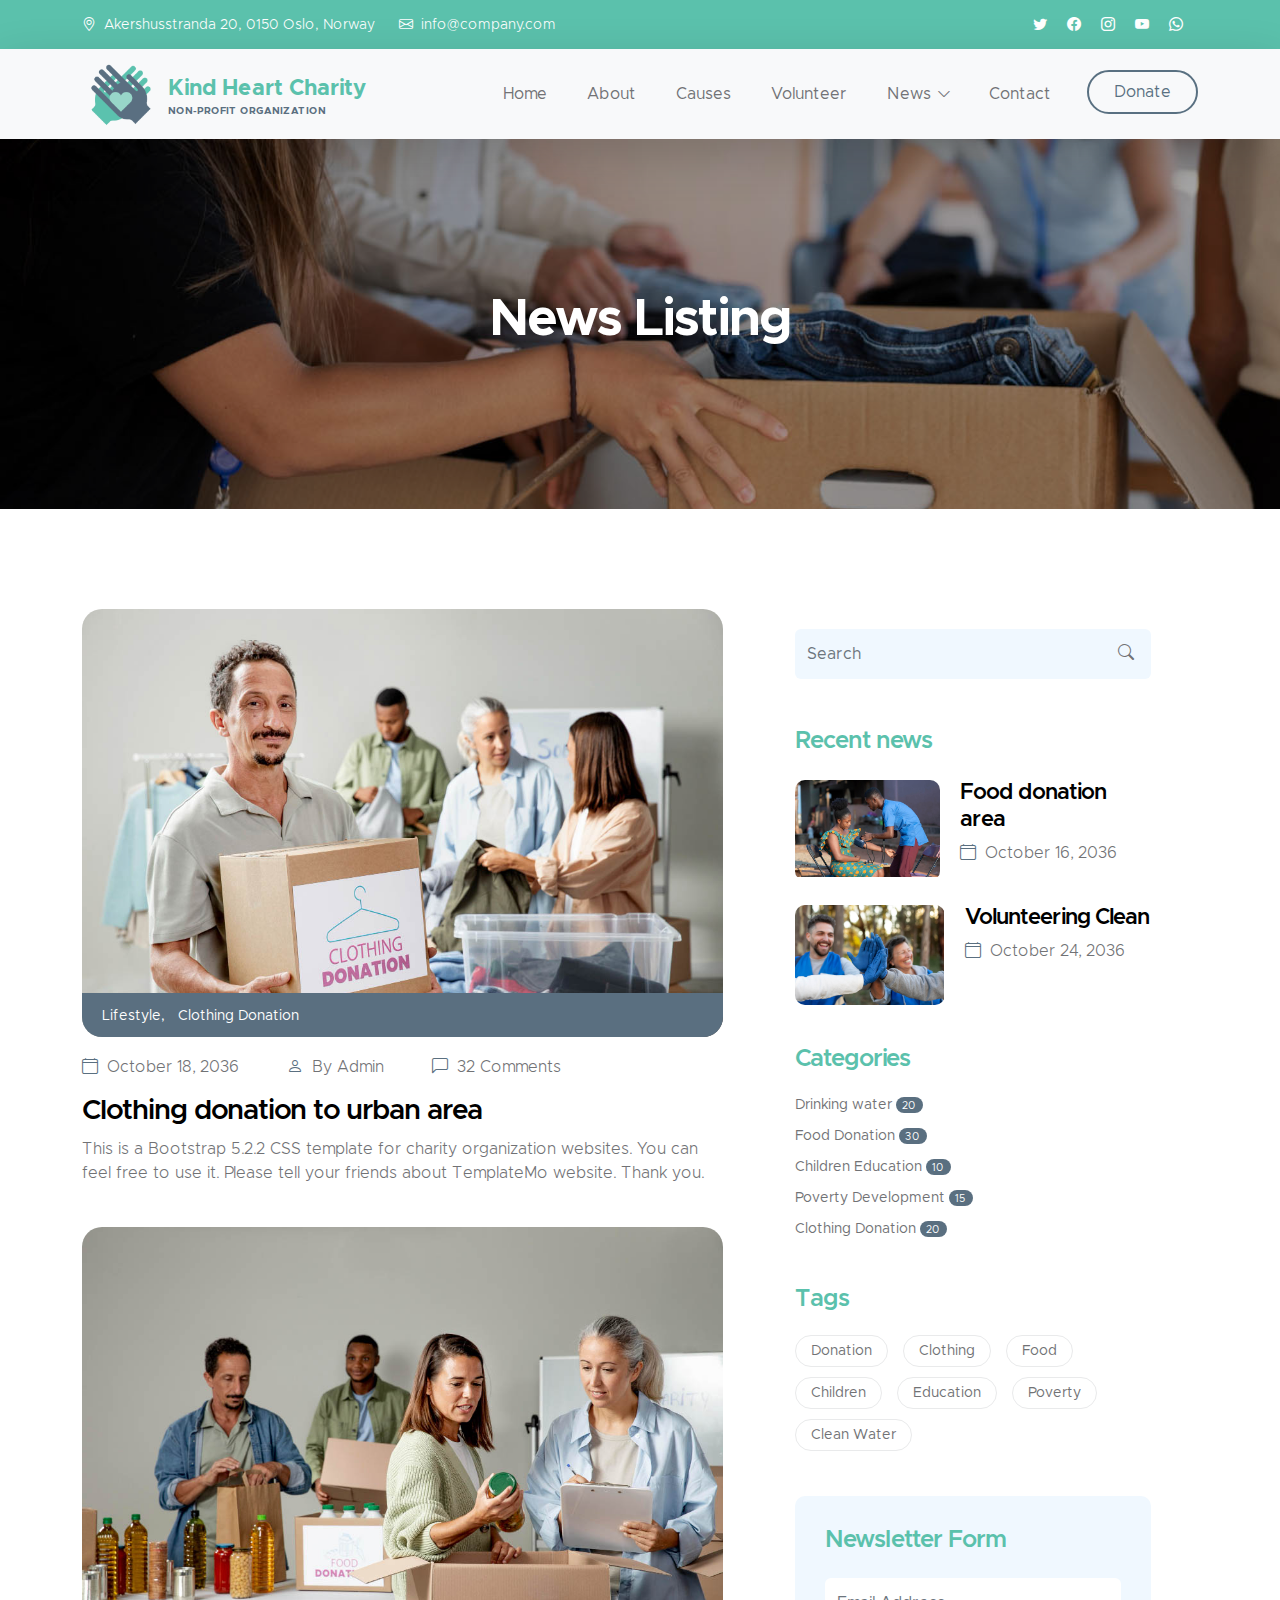
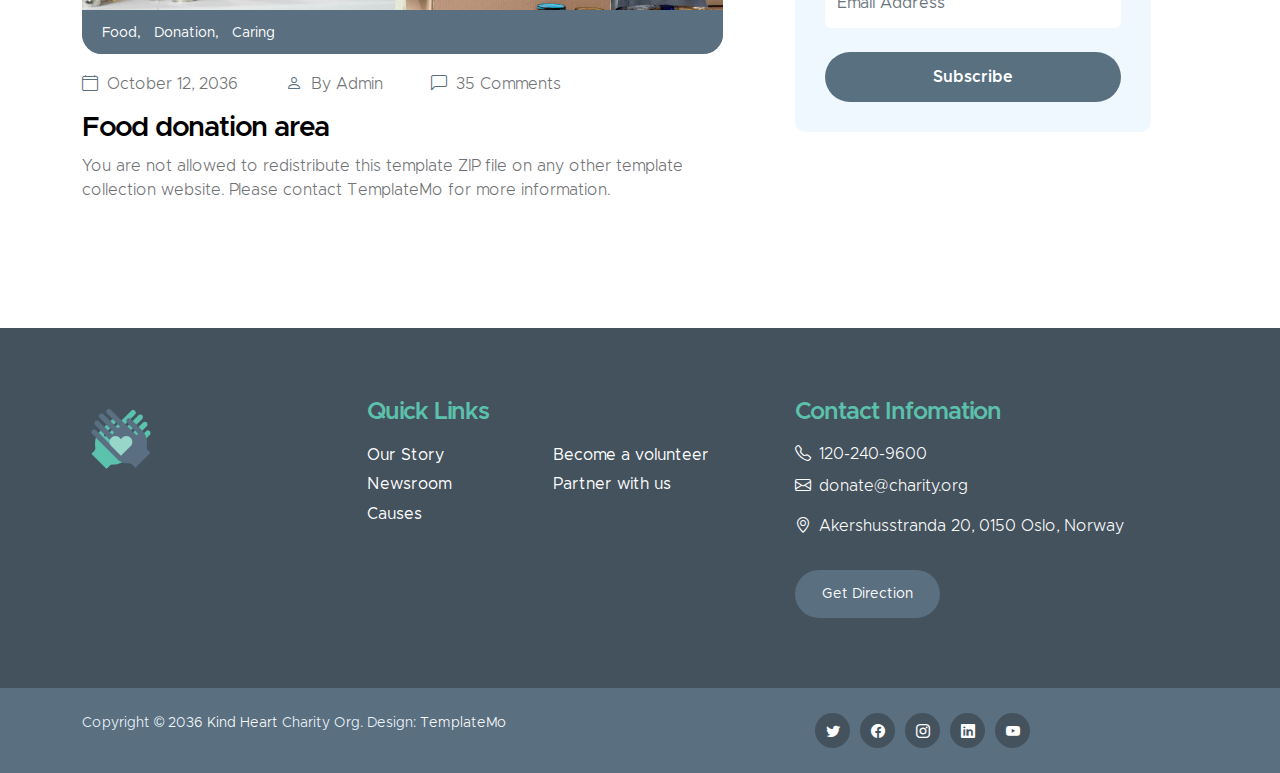
<file: news.html>
<!doctype html>
<html lang="en">
    <head>
        <meta charset="utf-8">
        <meta name="viewport" content="width=device-width, initial-scale=1">

        <meta name="description" content="">
        <meta name="author" content="">

        <title>Kind Heart Charity - News Listing</title>

        <!-- CSS FILES -->        
        <link href="css/bootstrap.min.css" rel="stylesheet">

        <link href="css/bootstrap-icons.css" rel="stylesheet">

        <link href="css/templatemo-kind-heart-charity.css" rel="stylesheet">
<!--

TemplateMo 581 Kind Heart Charity

https://templatemo.com/tm-581-kind-heart-charity

-->
    </head>
    
    <body>

        <header class="site-header">
            <div class="container">
                <div class="row">
                    
                    <div class="col-lg-8 col-12 d-flex flex-wrap">
                        <p class="d-flex me-4 mb-0">
                            <i class="bi-geo-alt me-2"></i>
                            Akershusstranda 20, 0150 Oslo, Norway
                        </p>

                        <p class="d-flex mb-0">
                            <i class="bi-envelope me-2"></i>

                            <a href="mailto:info@company.com">
                                info@company.com
                            </a>
                        </p>
                    </div>

                    <div class="col-lg-3 col-12 ms-auto d-lg-block d-none">
                        <ul class="social-icon">
                            <li class="social-icon-item">
                                <a href="#" class="social-icon-link bi-twitter"></a>
                            </li>

                            <li class="social-icon-item">
                                <a href="#" class="social-icon-link bi-facebook"></a>
                            </li>

                            <li class="social-icon-item">
                                <a href="#" class="social-icon-link bi-instagram"></a>
                            </li>

                            <li class="social-icon-item">
                                <a href="#" class="social-icon-link bi-youtube"></a>
                            </li>

                            <li class="social-icon-item">
                                <a href="#" class="social-icon-link bi-whatsapp"></a>
                            </li>
                        </ul>
                    </div>

                </div>
            </div>
        </header>

        <nav class="navbar navbar-expand-lg bg-light shadow-lg">
            <div class="container">
                <a class="navbar-brand" href="index.html">
                    <img src="images/logo.png" class="logo img-fluid" alt="">
                    <span>
                        Kind Heart Charity
                        <small>Non-profit Organization</small>
                    </span>
                </a>

                <button class="navbar-toggler" type="button" data-bs-toggle="collapse" data-bs-target="#navbarNav" aria-controls="navbarNav" aria-expanded="false" aria-label="Toggle navigation">
                    <span class="navbar-toggler-icon"></span>
                </button>

                <div class="collapse navbar-collapse" id="navbarNav">
                    <ul class="navbar-nav ms-auto">
                        <li class="nav-item">
                            <a class="nav-link smoothscroll" href="index.html#section_1">Home</a>
                        </li>

                        <li class="nav-item">
                            <a class="nav-link smoothscroll" href="index.html#section_2">About</a>
                        </li>

                        <li class="nav-item">
                            <a class="nav-link smoothscroll" href="index.html#section_3">Causes</a>
                        </li>

                        <li class="nav-item">
                            <a class="nav-link smoothscroll" href="index.html#section_4">Volunteer</a>
                        </li>

                        <li class="nav-item dropdown">
                            <a class="nav-link click-scroll dropdown-toggle" href="index.html#section_5" id="navbarLightDropdownMenuLink" role="button" data-bs-toggle="dropdown" aria-expanded="false">News</a>

                            <ul class="dropdown-menu dropdown-menu-light" aria-labelledby="navbarLightDropdownMenuLink">
                                <li><a class="dropdown-item active" href="news.html">News Listing</a></li>

                                <li><a class="dropdown-item" href="news-detail.html">News Detail</a></li>
                            </ul>
                        </li>

                        <li class="nav-item">
                            <a class="nav-link smoothscroll" href="index.html#section_6">Contact</a>
                        </li>

                        <li class="nav-item ms-3">
                            <a class="nav-link custom-btn custom-border-btn btn" href="donate.html">Donate</a>
                        </li>
                    </ul>
                </div>
            </div>
        </nav>

        <main>

            <section class="news-detail-header-section text-center">
                <div class="section-overlay"></div>

                <div class="container">
                    <div class="row">

                        <div class="col-lg-12 col-12">
                            <h1 class="text-white">News Listing</h1>
                        </div>

                    </div>
                </div>
            </section>

            <section class="news-section section-padding">
                <div class="container">
                    <div class="row">

                        <div class="col-lg-7 col-12">
                            <div class="news-block">
                                <div class="news-block-top">
                                    <a href="news-detail.html">
                                        <img src="images/news/medium-shot-volunteers-with-clothing-donations.jpg" class="news-image img-fluid" alt="">
                                    </a>

                                    <div class="news-category-block">
                                        <a href="#" class="category-block-link">
                                            Lifestyle,
                                        </a>

                                        <a href="#" class="category-block-link">
                                            Clothing Donation
                                        </a>
                                    </div>
                                </div>

                                <div class="news-block-info">
                                    <div class="d-flex mt-2">
                                        <div class="news-block-date">
                                            <p>
                                                <i class="bi-calendar4 custom-icon me-1"></i>
                                                October 18, 2036
                                            </p>
                                        </div>

                                        <div class="news-block-author mx-5">
                                            <p>
                                                <i class="bi-person custom-icon me-1"></i>
                                                By Admin
                                            </p>
                                        </div>

                                        <div class="news-block-comment">
                                            <p>
                                                <i class="bi-chat-left custom-icon me-1"></i>
                                                32 Comments
                                            </p>
                                        </div>
                                    </div>

                                    <div class="news-block-title mb-2">
                                        <h4><a href="news-detail.html" class="news-block-title-link">Clothing donation to urban area</a></h4>
                                    </div>

                                    <div class="news-block-body">
                                        <p>This is a Bootstrap 5.2.2 CSS template for charity organization websites. You can feel free to use it. Please tell your friends about TemplateMo website. Thank you.</p>
                                    </div>
                                </div>
                            </div>

                            <div class="news-block mt-3">
                                <div class="news-block-top">
                                    <a href="news-detail.html">
                                        <img src="images/news/medium-shot-people-collecting-foodstuff.jpg" class="news-image img-fluid" alt="">
                                    </a>

                                    <div class="news-category-block">
                                        <a href="#" class="category-block-link">
                                            Food,
                                        </a>

                                        <a href="#" class="category-block-link">
                                            Donation,
                                        </a>

                                        <a href="#" class="category-block-link">
                                            Caring
                                        </a>
                                    </div>
                                </div>

                                <div class="news-block-info">
                                    <div class="d-flex mt-2">
                                        <div class="news-block-date">
                                            <p>
                                                <i class="bi-calendar4 custom-icon me-1"></i>
                                                October 12, 2036
                                            </p>
                                        </div>

                                        <div class="news-block-author mx-5">
                                            <p>
                                                <i class="bi-person custom-icon me-1"></i>
                                                By Admin
                                            </p>
                                        </div>

                                        <div class="news-block-comment">
                                            <p>
                                                <i class="bi-chat-left custom-icon me-1"></i>
                                                35 Comments
                                            </p>
                                        </div>
                                    </div>

                                    <div class="news-block-title mb-2">
                                        <h4><a href="news-detail.html" class="news-block-title-link">Food donation area</a></h4>
                                    </div>

                                    <div class="news-block-body">
                                        <p>You are not allowed to redistribute this template ZIP file on any other template collection website. Please <a href="https://templatemo.com/contact" target="_blank">contact TemplateMo</a> for more information.</p>
                                    </div>
                                </div>
                            </div>
                        </div>

                        <div class="col-lg-4 col-12 mx-auto mt-4 mt-lg-0">
                            <form class="custom-form search-form" action="#" method="post" role="form">
                                <input class="form-control" type="search" placeholder="Search" aria-label="Search">

                                <button type="submit" class="form-control">
                                    <i class="bi-search"></i>
                                </button>
                            </form>

                            <h5 class="mt-5 mb-3">Recent news</h5>

                            <div class="news-block news-block-two-col d-flex mt-4">
                                <div class="news-block-two-col-image-wrap">
                                    <a href="news-detail.html">
                                        <img src="images/news/africa-humanitarian-aid-doctor.jpg" class="news-image img-fluid" alt="">
                                    </a>
                                </div>

                                <div class="news-block-two-col-info">
                                    <div class="news-block-title mb-2">
                                        <h6><a href="news-detail.html" class="news-block-title-link">Food donation area</a></h6>
                                    </div>

                                    <div class="news-block-date">
                                        <p>
                                            <i class="bi-calendar4 custom-icon me-1"></i>
                                            October 16, 2036
                                        </p>
                                    </div>
                                </div>
                            </div>

                            <div class="news-block news-block-two-col d-flex mt-4">
                                <div class="news-block-two-col-image-wrap">
                                    <a href="news-detail.html">
                                        <img src="images/news/close-up-happy-people-working-together.jpg" class="news-image img-fluid" alt="">
                                    </a>
                                </div>

                                <div class="news-block-two-col-info">
                                    <div class="news-block-title mb-2">
                                        <h6><a href="news-detail.html" class="news-block-title-link">Volunteering Clean</a></h6>
                                    </div>

                                    <div class="news-block-date">
                                        <p>
                                            <i class="bi-calendar4 custom-icon me-1"></i>
                                            October 24, 2036
                                        </p>
                                    </div>
                                </div>
                            </div>

                            <div class="category-block d-flex flex-column">
                                <h5 class="mb-3">Categories</h5>

                                <a href="#" class="category-block-link">
                                    Drinking water
                                    <span class="badge">20</span>
                                </a>

                                <a href="#" class="category-block-link">
                                    Food Donation
                                    <span class="badge">30</span>
                                </a>

                                <a href="#" class="category-block-link">
                                    Children Education
                                    <span class="badge">10</span>
                                </a>

                                <a href="#" class="category-block-link">
                                    Poverty Development
                                    <span class="badge">15</span>
                                </a>

                                <a href="#" class="category-block-link">
                                    Clothing Donation
                                    <span class="badge">20</span>
                                </a>
                            </div>

                            <div class="tags-block">
                                <h5 class="mb-3">Tags</h5>

                                <a href="#" class="tags-block-link">
                                    Donation
                                </a>

                                <a href="#" class="tags-block-link">
                                    Clothing
                                </a>

                                <a href="#" class="tags-block-link">
                                    Food
                                </a>

                                <a href="#" class="tags-block-link">
                                    Children
                                </a>

                                <a href="#" class="tags-block-link">
                                    Education
                                </a>

                                <a href="#" class="tags-block-link">
                                    Poverty
                                </a>

                                <a href="#" class="tags-block-link">
                                    Clean Water
                                </a>
                            </div>

                            <form class="custom-form subscribe-form" action="#" method="post" role="form">
                                <h5 class="mb-4">Newsletter Form</h5>

                                <input type="email" name="subscribe-email" id="subscribe-email" pattern="[^ @]*@[^ @]*" class="form-control" placeholder="Email Address" required>

                                <div class="col-lg-12 col-12">
                                    <button type="submit" class="form-control">Subscribe</button>
                                </div>
                            </form>
                        </div>

                    </div>
                </div>
            </section>
        </main>

        <footer class="site-footer">
            <div class="container">
                <div class="row">
                    <div class="col-lg-3 col-12 mb-4">
                        <img src="images/logo.png" class="logo img-fluid" alt="">
                    </div>

                    <div class="col-lg-4 col-md-6 col-12 mb-4">
                        <h5 class="site-footer-title mb-3">Quick Links</h5>

                        <ul class="footer-menu">
                            <li class="footer-menu-item"><a href="#" class="footer-menu-link">Our Story</a></li>

                            <li class="footer-menu-item"><a href="#" class="footer-menu-link">Newsroom</a></li>

                            <li class="footer-menu-item"><a href="#" class="footer-menu-link">Causes</a></li>

                            <li class="footer-menu-item"><a href="#" class="footer-menu-link">Become a volunteer</a></li>

                            <li class="footer-menu-item"><a href="#" class="footer-menu-link">Partner with us</a></li>
                        </ul>
                    </div>

                    <div class="col-lg-4 col-md-6 col-12 mx-auto">
                        <h5 class="site-footer-title mb-3">Contact Infomation</h5>

                        <p class="text-white d-flex mb-2">
                            <i class="bi-telephone me-2"></i>

                            <a href="tel: 120-240-9600" class="site-footer-link">
                                120-240-9600
                            </a>
                        </p>

                        <p class="text-white d-flex">
                            <i class="bi-envelope me-2"></i>

                            <a href="mailto:info@yourgmail.com" class="site-footer-link">
                                donate@charity.org
                            </a>
                        </p>

                        <p class="text-white d-flex mt-3">
                            <i class="bi-geo-alt me-2"></i>
                            Akershusstranda 20, 0150 Oslo, Norway
                        </p>

                        <a href="#" class="custom-btn btn mt-3">Get Direction</a>
                    </div>
                </div>
            </div>

            <div class="site-footer-bottom">
                <div class="container">
                    <div class="row">

                        <div class="col-lg-6 col-md-7 col-12">
                            <p class="copyright-text mb-0">Copyright © 2036 <a href="#">Kind Heart</a> Charity Org.
                        	Design: <a href="https://templatemo.com" target="_blank">TemplateMo</a></p>
                        </div>
                        
                        <div class="col-lg-6 col-md-5 col-12 d-flex justify-content-center align-items-center mx-auto">
                            <ul class="social-icon">
                                <li class="social-icon-item">
                                    <a href="#" class="social-icon-link bi-twitter"></a>
                                </li>

                                <li class="social-icon-item">
                                    <a href="#" class="social-icon-link bi-facebook"></a>
                                </li>

                                <li class="social-icon-item">
                                    <a href="#" class="social-icon-link bi-instagram"></a>
                                </li>

                                <li class="social-icon-item">
                                    <a href="#" class="social-icon-link bi-linkedin"></a>
                                </li>

                                <li class="social-icon-item">
                                    <a href="https://youtube.com/templatemo" class="social-icon-link bi-youtube"></a>
                                </li>
                            </ul>
                        </div>
                        
                    </div>
                </div>
            </div>
        </footer>

        <!-- JAVASCRIPT FILES -->
        <script src="js/jquery.min.js"></script>
        <script src="js/bootstrap.min.js"></script>
        <script src="js/jquery.sticky.js"></script>
        <script src="js/counter.js"></script>
        <script src="js/custom.js"></script>

    </body>
</html>
</file>
<file: css/custom-variables.css>
/* Medicolombia Star - Color Palette CSS Variables */
/* Updated January 21, 2026 */

:root {
  /* Primary Brand Colors */
  --color-dark: #090809;           /* Dark Navy/Black - Text, Headers */
  --color-danger: #f40000;         /* Bright Red - CTAs, Alerts */
  --color-coral: #f44e3f;          /* Coral Red - Secondary Accents */
  --color-gold: #e9b44c;           /* Gold - Highlights, Badges */
  --color-white: #ffffff;          /* White - Background, Text */
  
  /* Secondary Colors (Derived) */
  --color-light-gray: #f8f9fa;     /* Light Gray - Section Backgrounds */
  --color-dark-gray: #343a40;      /* Dark Gray - Footer */
  --color-border: #dee2e6;         /* Border Color */
  
  /* Text Colors */
  --text-primary: var(--color-dark);
  --text-secondary: #666666;
  --text-light: #999999;
  --text-white: var(--color-white);
  
  /* Background Colors */
  --bg-primary: var(--color-white);
  --bg-secondary: var(--color-light-gray);
  --bg-dark: var(--color-dark);
  
  /* Button Colors */
  --btn-primary: var(--color-danger);      /* #f40000 */
  --btn-hover: var(--color-coral);        /* #f44e3f */
  --btn-text: var(--color-white);
  
  /* Accent Colors */
  --accent-primary: var(--color-gold);    /* #e9b44c */
  --accent-secondary: var(--color-coral); /* #f44e3f */
  
  /* Spacing */
  --spacing-xs: 0.25rem;
  --spacing-sm: 0.5rem;
  --spacing-md: 1rem;
  --spacing-lg: 1.5rem;
  --spacing-xl: 2rem;
  --spacing-xxl: 3rem;
  
  /* Typography */
  --font-family-base: -apple-system, BlinkMacSystemFont, 'Segoe UI', Roboto, 'Helvetica Neue', Arial, sans-serif;
  --font-size-base: 1rem;
  --font-size-lg: 1.125rem;
  --font-size-xl: 1.25rem;
  --font-size-xxl: 1.5rem;
  
  /* Transitions */
  --transition-base: all 0.3s ease;
  --transition-fast: all 0.15s ease;
  --transition-slow: all 0.5s ease;
  
  /* Shadows */
  --shadow-sm: 0 1px 3px rgba(0, 0, 0, 0.1);
  --shadow-md: 0 4px 6px rgba(0, 0, 0, 0.1);
  --shadow-lg: 0 10px 20px rgba(0, 0, 0, 0.15);
}

/* Apply Variables to Common Elements */

/* Buttons */
.btn,
.custom-btn {
  background-color: var(--btn-primary);
  color: var(--btn-text);
  border: none;
  transition: var(--transition-base);
}

.btn:hover,
.custom-btn:hover {
  background-color: var(--btn-hover);
  color: var(--btn-text);
}

/* Links */
a {
  color: var(--color-danger);
  transition: var(--transition-base);
}

a:hover {
  color: var(--color-coral);
}

/* Headings */
h1, h2, h3, h4, h5, h6 {
  color: var(--text-primary);
}

/* Text */
body {
  color: var(--text-primary);
  font-family: var(--font-family-base);
}

/* Section Backgrounds */
section {
  background-color: var(--bg-primary);
}

section.section-bg {
  background-color: var(--bg-secondary);
}

/* Badges */
.badge {
  background-color: var(--accent-primary);
  color: var(--text-primary);
}

/* Form Elements */
.form-control:focus,
.form-check-input:focus {
  border-color: var(--color-danger);
  box-shadow: 0 0 0 0.2rem rgba(244, 0, 0, 0.25);
}

/* Navbar */
.navbar {
  border-bottom: 1px solid var(--color-border);
}

.navbar-brand {
  color: var(--text-primary) !important;
}

/* Footer */
.site-footer {
  background-color: var(--color-dark);
  color: var(--text-white);
}

/* Accent Text */
.text-danger {
  color: var(--color-danger) !important;
}

.text-gold {
  color: var(--accent-primary) !important;
}

.text-coral {
  color: var(--accent-secondary) !important;
}

/* Background Utilities */
.bg-dark {
  background-color: var(--color-dark) !important;
}

.bg-gold {
  background-color: var(--accent-primary) !important;
}

.bg-coral {
  background-color: var(--accent-secondary) !important;
}

/* Progress Bars */
.progress-bar {
  background-color: var(--color-danger);
}

/* Category and Tag Blocks */
.category-block-link,
.tags-block-link {
  color: var(--color-danger);
  transition: var(--transition-base);
}

.category-block-link:hover,
.tags-block-link:hover {
  color: var(--color-coral);
}

/* News Block Titles */
.news-block-title-link {
  color: var(--text-primary);
  transition: var(--transition-base);
}

.news-block-title-link:hover {
  color: var(--color-danger);
}

/* Featured Blocks */
.featured-block {
  transition: var(--transition-base);
}

.featured-block:hover {
  transform: translateY(-5px);
  box-shadow: var(--shadow-lg);
}

/* Testimonial Section */
.carousel-title {
  color: var(--text-primary);
}

.carousel-name-title {
  color: var(--color-danger);
  font-weight: 600;
}

/* Contact Form */
.contact-info-wrap h2 {
  color: var(--text-primary);
}

.contact-info h5 {
  color: var(--text-primary);
}

/* Custom Block Bodies */
.custom-block-body h5 {
  color: var(--text-primary);
}

.custom-text-box h2 {
  color: var(--text-primary);
}

.custom-text-box h5 {
  color: var(--text-primary);
}

/* Subscribe Form */
.subscribe-form h5 {
  color: var(--text-primary);
}

/* Icon Colors */
.custom-icon {
  color: var(--color-danger);
}

.bi-check {
  color: var(--color-danger);
}

/* Counter Numbers */
.counter-number {
  color: var(--color-danger);
  font-weight: 700;
}

.counter-text {
  color: var(--text-secondary);
}

/* Mobile Menu */
.navbar-toggler:focus {
  box-shadow: 0 0 0 0.25rem rgba(244, 0, 0, 0.25);
}

/* Active Navigation Items */
.navbar-nav .nav-link.active {
  color: var(--color-danger) !important;
  font-weight: 600;
}
</file>
<file: css/templatemo-kind-heart-charity.css>
/*

TemplateMo 581 Kind Heart Charity

https://templatemo.com/tm-581-kind-heart-charity

*/



@font-face {
    font-family: 'Metropolis';
    src: url('../fonts/Metropolis/Metropolis-Regular.woff2') format('woff2'),
        url('../fonts/Metropolis/Metropolis-Regular.woff') format('woff');
    font-weight: normal;
    font-style: normal;
    font-display: swap;
}

@font-face {
    font-family: 'Metropolis';
    src: url('../fonts/Metropolis/Metropolis-Light.woff2') format('woff2'),
        url('../fonts/Metropolis/Metropolis-Light.woff') format('woff');
    font-weight: 300;
    font-style: normal;
    font-display: swap;
}

@font-face {
    font-family: 'Metropolis';
    src: url('../fonts/Metropolis/Metropolis-SemiBold.woff2') format('woff2'),
        url('../fonts/Metropolis/Metropolis-SemiBold.woff') format('woff');
    font-weight: 600;
    font-style: normal;
    font-display: swap;
}

@font-face {
    font-family: 'Metropolis';
    src: url('../fonts/Metropolis/Metropolis-Bold.woff2') format('woff2'),
        url('../fonts/Metropolis/Metropolis-Bold.woff') format('woff');
    font-weight: bold;
    font-style: normal;
    font-display: swap;
}

/*---------------------------------------
  CUSTOM PROPERTIES ( VARIABLES )             
-----------------------------------------*/
:root {
  --white-color:                  #ffffff;
  --primary-color:                #5bc1ac;
  --secondary-color:              #5a6f80;
  --section-bg-color:             #f0f8ff;
  --site-footer-bg-color:         #44525d;
  --custom-btn-bg-color:          #597081;
  --custom-btn-bg-hover-color:    #5bc1ac;
  --dark-color:                   #000000;
  --p-color:                      #717275;
  --border-color:                 #e9eaeb;

  --body-font-family:             'Metropolis', sans-serif;

  --h1-font-size:                 52px;
  --h2-font-size:                 46px;
  --h3-font-size:                 32px;
  --h4-font-size:                 28px;
  --h5-font-size:                 24px;
  --h6-font-size:                 22px;
  --p-font-size:                  16px;
  --btn-font-size:                18px;
  --copyright-font-size:          14px;

  --border-radius-large:          100px;
  --border-radius-medium:         20px;
  --border-radius-small:          10px;

  --font-weight-light:            300;
  --font-weight-normal:           400;
  --font-weight-semibold:         600;
  --font-weight-bold:             700;
}

body {
  background-color: var(--white-color);
  font-family: var(--body-font-family); 
}


/*---------------------------------------
  TYPOGRAPHY               
-----------------------------------------*/

h2,
h3,
h4,
h5,
h6 {
  color: var(--dark-color);
}

h1,
h2,
h3,
h4,
h5,
h6 {
  font-weight: var(--font-weight-semibold);
  letter-spacing: -1px;
}

h1 {
  font-size: var(--h1-font-size);
  font-weight: var(--font-weight-bold);
  letter-spacing: -2px;
}

h2 {
  color: var(--secondary-color);
  font-size: var(--h2-font-size);
  letter-spacing: -2px;
}

h3 {
  font-size: var(--h3-font-size);
}

h4 {
  font-size: var(--h4-font-size);
}

h5 {
  color: var(--primary-color);
  font-size: var(--h5-font-size);
}

h6 {
  font-size: var(--h6-font-size);
}

p {
  color: var(--p-color);
  font-size: var(--p-font-size);
  font-weight: var(--font-weight-light);
}

ul li {
  color: var(--p-color);
  font-size: var(--p-font-size);
  font-weight: var(--font-weight-normal);
}

a, 
button {
  touch-action: manipulation;
  transition: all 0.3s;
}

a {
  color: var(--p-color);
  text-decoration: none;
}

a:hover {
  color: var(--primary-color);
}

b,
strong {
  font-weight: var(--font-weight-bold);
}


/*---------------------------------------
  SECTION               
-----------------------------------------*/
.section-padding {
  padding-top: 100px;
  padding-bottom: 100px;
}

.section-bg {
  background-color: var(--section-bg-color);
}

.section-overlay {
  background: rgba(0, 0, 0, 0.35);
  position: absolute;
  top: 0;
  left: 0;
  pointer-events: none;
  width: 100%;
  height: 100%;
}

.section-overlay + .container {
  position: relative;
}


/*---------------------------------------
  CUSTOM BLOCK               
-----------------------------------------*/
.custom-block-wrap {
  background: var(--white-color);
  border-radius: var(--border-radius-medium);
  position: relative;
  overflow: hidden;
  transition: all 0.5s;
}

.custom-block-wrap:hover {
  box-shadow: 0 1rem 3rem rgba(0,0,0,.175);
}

.custom-block-body {
  padding: 30px;
}

.custom-block-image {
  display: block;
  width: 100%;
  height: 100%;
  object-fit: cover;
}

.custom-block .custom-btn {
  border-radius: 0;
  display: block;
}


/*---------------------------------------
  PROGRESS BAR               
-----------------------------------------*/
.progress {
  background: var(--border-color);
  height: 5px;
}

.progress-bar {
  background: var(--secondary-color);
}


/*---------------------------------------
  CUSTOM ICON COLOR               
-----------------------------------------*/
.custom-icon {
  color: var(--secondary-color);
}


/*---------------------------------------
  CUSTOM LIST               
-----------------------------------------*/
.custom-list {
  margin-bottom: 0;
  padding-left: 0;
}

.custom-list-item {
  list-style: none;
  margin-top: 10px;
  margin-bottom: 10px;
}


/*---------------------------------------
  CUSTOM TEXT BOX               
-----------------------------------------*/
.custom-text-box {
  background: var(--white-color);
  border-radius: var(--border-radius-medium);
  margin-bottom: 24px;
  padding: 40px;
}

.custom-text-box-image {
  border-radius: var(--border-radius-medium);
  width: 100%;
  height: 100%;
  object-fit: cover;
}

.custom-text-box-icon {
  background: var(--section-bg-color);
  border-radius: var(--border-radius-large);
  color: var(--secondary-color);
  font-size: var(--h6-font-size);
  text-align: center;
  display: inline-block;
  vertical-align: middle;
  width: 25px;
  height: 25px;
  line-height: 30px;
}


/*---------------------------------------
  AVATAR IMAGE - TESTIMONIAL, AUTHOR               
-----------------------------------------*/
.avatar-image {
  border-radius: var(--border-radius-large);
  width: 65px;
  height: 65px;
  object-fit: cover;
}


/*---------------------------------------
  CUSTOM BUTTON               
-----------------------------------------*/
.custom-btn {
  background: var(--secondary-color);
  border: 2px solid transparent;
  border-radius: var(--border-radius-large);
  color: var(--white-color);
  font-size: var(--btn-font-size);
  font-weight: var(--font-weight-normal);
  line-height: normal;
  padding: 15px 25px;
}

.navbar-expand-lg .navbar-nav .nav-link.custom-btn {
  color: var(--custom-btn-bg-color);
  margin-top: 8px;
  padding: 12px 25px;
}

.custom-btn:hover {
  background: var(--primary-color);
  color: var(--white-color);
}

.custom-border-btn {
  background: transparent;
  border: 2px solid var(--custom-btn-bg-color);
  color: var(--primary-color);
}

.navbar-expand-lg .navbar-nav .nav-link.custom-btn:hover,
.custom-border-btn:hover {
  background: var(--custom-btn-bg-hover-color);
  border-color: transparent;
  color: var(--white-color);
}


/*---------------------------------------
  NAVIGATION              
-----------------------------------------*/
.navbar {
  background: var(--white-color);
  z-index: 9;
  padding-top: 0;
  padding-bottom: 0;
}

.navbar-brand {
  color: var(--primary-color);
  font-size: var(--h6-font-size);
  font-weight: var(--font-weight-bold);
}

.navbar-brand span {
  display: inline-block;
  vertical-align: middle;
}

.navbar-brand small {
  color: var(--secondary-color);
  display: block;
  font-size: 10px;
  line-height: normal;
  text-transform: uppercase;
}

.logo {
  width: 80px;
  height: auto;
}

.navbar-expand-lg .navbar-nav .nav-link {
  margin-right: 0;
  margin-left: 0;
  padding: 20px;
}

.navbar-nav .nav-link {
  display: inline-block;
  color: var(--p-color);
  font-size: var(--p-font-size);
  font-weight: var(--font-weight-medium);
  position: relative;
  padding-top: 15px;
  padding-bottom: 15px;
}

.navbar-nav .nav-link.active, 
.navbar-nav .nav-link:hover {
  background: transparent;
  color: var(--primary-color);
}

.dropdown-menu {
  background: var(--white-color);
  box-shadow: 0 1rem 3rem rgba(0,0,0,.175);
  border: 0;
  max-width: 50px;
  padding: 0;
  margin-top: 20px;
}

.dropdown-item {
  display: inline-block;
  color: var(--p-bg-color);
  font-size: var(--menu-font-size);
  font-weight: var(--font-weight-medium);
  position: relative;
  padding-top: 10px;
  padding-bottom: 10px;
}

.dropdown-menu li:last-child .dropdown-item {
  padding-top: 0;
}

.dropdown-item.active, 
.dropdown-item:active,
.dropdown-item:focus, 
.dropdown-item:hover {
  background: transparent;
  color: var(--primary-color);
}

.dropdown-toggle::after {
  content: "\f282";
  display: inline-block;
  font-family: bootstrap-icons !important;
  font-size: var(--copyright-font-size);
  font-style: normal;
  font-weight: normal !important;
  font-variant: normal;
  text-transform: none;
  line-height: 1;
  vertical-align: -.125em;
  -webkit-font-smoothing: antialiased;
  -moz-osx-font-smoothing: grayscale;
  position: relative;
  left: 2px;
  border: 0;
}

@media screen and (min-width: 992px) {
  .dropdown:hover .dropdown-menu {
    display: block;
    margin-top: 0;
  }
}

.navbar-toggler {
  border: 0;
  padding: 0;
  cursor: pointer;
  margin: 0;
  width: 30px;
  height: 35px;
  outline: none;
}

.navbar-toggler:focus {
  outline: none;
  box-shadow: none;
}

.navbar-toggler[aria-expanded="true"] .navbar-toggler-icon {
  background: transparent;
}

.navbar-toggler[aria-expanded="true"] .navbar-toggler-icon:before,
.navbar-toggler[aria-expanded="true"] .navbar-toggler-icon:after {
  transition: top 300ms 50ms ease, -webkit-transform 300ms 350ms ease;
  transition: top 300ms 50ms ease, transform 300ms 350ms ease;
  transition: top 300ms 50ms ease, transform 300ms 350ms ease, -webkit-transform 300ms 350ms ease;
  top: 0;
}

.navbar-toggler[aria-expanded="true"] .navbar-toggler-icon:before {
  transform: rotate(45deg);
}

.navbar-toggler[aria-expanded="true"] .navbar-toggler-icon:after {
  transform: rotate(-45deg);
}

.navbar-toggler .navbar-toggler-icon {
  background: var(--dark-color);
  transition: background 10ms 300ms ease;
  display: block;
  width: 30px;
  height: 2px;
  position: relative;
}

.navbar-toggler .navbar-toggler-icon:before,
.navbar-toggler .navbar-toggler-icon:after {
  transition: top 300ms 350ms ease, -webkit-transform 300ms 50ms ease;
  transition: top 300ms 350ms ease, transform 300ms 50ms ease;
  transition: top 300ms 350ms ease, transform 300ms 50ms ease, -webkit-transform 300ms 50ms ease;
  position: absolute;
  right: 0;
  left: 0;
  background: var(--dark-color);
  width: 30px;
  height: 2px;
  content: '';
}

.navbar-toggler .navbar-toggler-icon::before {
  top: -8px;
}

.navbar-toggler .navbar-toggler-icon::after {
  top: 8px;
}


/*---------------------------------------
  SITE HEADER              
-----------------------------------------*/
.site-header {
  background: var(--primary-color);
  padding-top: 15px;
  padding-bottom: 10px;
}

.site-header p,
.site-header p a,
.site-header .social-icon-link {
  color: var(--white-color);
  font-size: var(--copyright-font-size);
}

.site-header .social-icon {
  text-align: right;
}

.site-header .social-icon-link {
  background: transparent;
  width: inherit;
  height: inherit;
  line-height: inherit;
  margin-right: 15px;
}


/*---------------------------------------
  HERO & HERO SLIDE         
-----------------------------------------*/
.hero-section-full-height {
  height: 680px;
  min-height: 680px;
  position: relative;
}

.carousel:hover .carousel-control-next-icon, 
.carousel:hover .carousel-control-prev-icon {
  opacity: 1;
}

#hero-slide .carousel-item {
  height: 680px;
  min-height: 680px;
}

#hero-slide .carousel-caption {
  background: var(--white-color);
  clip-path: polygon(100% 100%, 100% 150px, 0 100%);
  color: var(--secondary-color);
  top: 1px;
  bottom: -1px;
  right: 0;
  left: auto;
  text-align: right;
  min-width: 680px;
  min-height: 680px;
  padding: 100px 100px 50px 100px;
}

.carousel-image {
  display: block;
  width: 100%;
  min-height: 680px;
}

#hero-slide .carousel-indicators-wrap {
  position: absolute;
  bottom: 0;
  right: 0;
  left: 0;
}

#hero-slide .carousel-indicators {
  margin-right: 0;
  margin-left: 22px;
  justify-content: inherit;
}

.carousel-control-next, 
.carousel-control-prev {
  opacity: 1;
}

.carousel-control-next-icon, 
.carousel-control-prev-icon {
  background-color: var(--secondary-color);
  border-radius: var(--border-radius-large);
  background-size: 60% 60%;
  width: 80px;
  height: 80px;
  opacity: 0;
  transition: all 0.5s;
}

.carousel-control-next-icon:hover, 
.carousel-control-prev-icon:hover {
  background-color: var(--primary-color);
}


/*---------------------------------------
  FEATURE BLOCK              
-----------------------------------------*/
.featured-block {
  text-align: center;
  transition: all 0.5s ease;
  min-height: 256px;
  padding: 15px;
}

.featured-block:hover {
  background: var(--white-color);
  border-radius: var(--border-radius-medium);
  box-shadow: 0 1rem 3rem rgba(0,0,0,.175);
}

.featured-block:hover .featured-block-image {
  transform: scale(0.75);
}

.featured-block-image {
  display: block;
  margin: auto;
  transition: all 0.5s;
}

.featured-block:hover .featured-block-text {
  margin-top: 0;
}

.featured-block-text {
  color: var(--primary-color);
  font-size: var(--h5-font-size);
  margin-top: 20px;
  transition: all 0.5s;
}


/*---------------------------------------
  ABOUT              
-----------------------------------------*/
.about-section {
  background-repeat: no-repeat;
  background-position: center;
  background-size: cover;
}

.about-image {
  border-radius: var(--border-radius-medium);
  display: block;
  width: 350px;
  height: 400px;
  object-fit: cover;
}

.custom-text-block {
  padding: 60px 40px;
}


/*---------------------------------------
  COUNTER NUMBERS              
-----------------------------------------*/
.counter-thumb {
  margin: 20px;
  margin-bottom: 0;
}

.counter-number,
.counter-text {
  color: var(--secondary-color);
  display: block;
}

.counter-number,
.counter-number-text {
  color: var(--primary-color);
  font-size: var(--h1-font-size);
  font-weight: var(--font-weight-bold);
  line-height: normal;
}


/*---------------------------------------
  VOLUNTEER              
-----------------------------------------*/
.volunteer-section {
  background: var(--secondary-color);
  position: relative;
  overflow: hidden;
}

.volunteer-section::after {
  content: "";
  background: var(--primary-color);
  border-radius: 50%;
  position: absolute;
  bottom: -110px;
  right: -80px;
  width: 350px;
  height: 350px;
}

.volunteer-form {
  background: var(--white-color);
  border-radius: var(--border-radius-medium);
  padding: 50px;
}

.volunteer-image {
  border-radius: 100%;
  display: block;
  margin: auto;
  width: 300px;
  height: 300px;
  object-fit: cover;
}

.volunteer-section .custom-block-body {
  max-width: 440px;
  margin: 0 auto;
}

.volunteer-section .custom-block-body p {
  line-height: 1.7;
}


/*---------------------------------------
  DONATE              
-----------------------------------------*/
.donate-section {
  background-image: url('../images/different-people-doing-volunteer-work.jpg');
  background-repeat: no-repeat;
  background-position: center;
  background-size: cover;
  position: relative;
  padding-top: 150px;
  padding-bottom: 150px;
}

.donate-form {
  background: var(--white-color);
  border-radius: var(--border-radius-medium);
  position: relative;
  overflow: hidden;
  padding: 50px;
}


/*---------------------------------------
  NEWS         
-----------------------------------------*/
.news-detail-header-section {
  background-image: url('../images/news/close-up-volunteer-oganizing-stuff-donation.jpg');
  background-repeat: no-repeat;
  background-position: center;
  background-size: cover;
  position: relative;
  padding-top: 150px;
  padding-bottom: 150px;
}

.news-block-top {
  border-radius: var(--border-radius-medium);
  position: relative;
  overflow: hidden;
}

.news-block-two-col-image-wrap {
  border-radius: var(--border-radius-small);
  position: relative;
  overflow: hidden;
  width: 150px;
  margin-right: 20px;
}

.news-category-block {
  background: var(--secondary-color);
  position: absolute;
  bottom: 0;
  right: 0;
  left: 0;
  padding: 10px 20px;
}

.news-category-block .category-block-link {
  color: var(--white-color);
  margin-right: 10px;
}

.news-block-info {
  padding-top: 10px;
  padding-bottom: 10px;
}

.news-block-title-link {
  color: var(--dark-color);
}

.news-detail-image {
  display: block;
  border-radius: var(--border-radius-medium);
}

blockquote {
  background: var(--section-bg-color);
  border-radius: var(--border-radius-small);
  font-size: var(--h5-font-size);
  font-weight: var(--font-weight-semibold);
  color: var(--site-footer-bg-color);
  margin-top: 30px;
  margin-bottom: 30px;
  padding: 90px 50px 50px 50px;
  text-align: center;
}

blockquote::before {
  content: "“";
  color: var(--custom-btn-bg-color);
  font-size: 100px;
  line-height: 1rem;
  display: block;
}

.author-comment-link {
  font-size: var(--copyright-font-size);
  font-weight: var(--font-weight-semibold);
}

.search-form {
  margin-top: 20px;
}

.category-block,
.subscribe-form {
  margin-top: 40px;
  margin-bottom: 40px;
}

.category-block-link {
  font-size: var(--copyright-font-size);
  margin-top: 5px;
  margin-bottom: 5px;
}

.category-block-link:hover {
  color: var(--primary-color);
}

.badge {
  background: var(--secondary-color);
  border-radius: var(--border-radius-medium);
  font-weight: var(--font-weight-normal);
  line-height: normal;
  padding-bottom: 2px;
}

.tags-block-link {
  border: 1px solid var(--border-color);
  border-radius: var(--border-radius-medium);
  display: inline-block;
  font-size: var(--copyright-font-size);
  line-height: normal;
  margin-right: 10px;
  margin-top: 5px;
  margin-bottom: 5px;
  padding: 8px 15px;
}

.tags-block-link:hover {
  border-color: var(--dark-color);
  color: var(--dark-color);
}

.cta-section {
  position: relative;
  overflow: hidden;
}

.cta-section::before {
  content: "";
  background-color: var(--primary-color);
  border-radius: 50%;
  position: absolute;
  top: -100px;
  left: -30px;
  margin: auto;
  width: 200px;
  height: 200px;
}

.cta-section::after {
  content: "";
  border: 20px solid var(--custom-btn-bg-color);
  border-radius: 50%;
  position: absolute;
  bottom: -100px;
  right: 0;
  left: 0;
  margin: auto;
  width: 150px;
  height: 150px;
}


/*---------------------------------------
  TESTIMONIAL CAROUSEL              
-----------------------------------------*/
.testimonial-section {
  position: relative;
  overflow: hidden;
  text-align: center;
}

.testimonial-section::before {
  content: "";
  background-color: var(--primary-color);
  border-radius: 50%;
  position: absolute;
  top: -100px;
  left: -30px;
  margin: auto;
  width: 250px;
  height: 250px;
}

.testimonial-section::after {
  content: "";
  background: var(--custom-btn-bg-color);
  border-radius: 50%;
  position: absolute;
  bottom: -110px;
  right: -80px;
  width: 350px;
  height: 350px;
}

#testimonial-carousel .carousel-caption {
  position: relative;
  right: 0;
  bottom: 0;
  left: 0;
}

#testimonial-carousel .carousel-title {
  background: var(--section-bg-color);
  line-height: normal;
  margin-bottom: 30px;
}

#testimonial-carousel .carousel-title::before {
  content: open-quote;
  color: var(--p-color);
  font-size: var(--h1-font-size);
  position: relative;
  top: 10px;
  right: 10px;
}

#testimonial-carousel .carousel-title::after {
  content: close-quote;
  color: var(--p-color);
  font-size: var(--h1-font-size);
  position: relative;
  top: 10px;
  left: 10px;
}

#testimonial-carousel .carousel-title {
  quotes: "“" "”" "‘" "’";
}

#testimonial-carousel .carousel-name {
  background: var(--primary-color);
  border-radius: var(--border-radius-medium);
  position: relative;
  overflow: hidden;
  padding: 10px 20px;
}

#testimonial-carousel .carousel-name::before {
  content: "";
  position: absolute;
  top: -10px;
  right: 0;
  left: 0;
  width: 0;
  height: 0;
  margin: auto;
  border-left: 10px solid transparent;
  border-right: 10px solid transparent;
  border-bottom: 10px solid var(--primary-color);
}

.carousel-name-title {
  font-weight: var(--font-weight-semibold);
}

#testimonial-carousel .carousel-indicators {
  position: relative;
  top: 150px;
  bottom: auto;
  margin-top: 50px;
  margin-bottom: 150px;
}

#testimonial-carousel .carousel-indicators li {
  text-indent: inherit;
  background: transparent;
  margin: 0 10px; 
}

#testimonial-carousel .carousel-indicators li,
#testimonial-carousel .carousel-indicators li::before {
  width: 45px;
  height: 45px; 
}

#testimonial-carousel .carousel-indicators .avatar-image {
  width: 45px;
  height: 45px; 
}

#testimonial-carousel .carousel-indicators .active,
#testimonial-carousel .carousel-indicators .active .avatar-image {
  background: transparent;
  width: 50px; 
  height: 50px;
}


/*---------------------------------------
  CONTACT               
-----------------------------------------*/
.contact-section {
  background: var(--white-color);
}

.contact-form {
  background: var(--section-bg-color);
  border-radius: var(--border-radius-small);
  padding: 40px;
}

.contact-info-wrap {
  padding-top: 40px;
}

.contact-image-wrap {
  border-bottom: 1px solid rgba(0, 0, 0, 0.05);
  margin-top: 20px;
  margin-bottom: 30px;
  padding-bottom: 30px;
  width: 100%;
}


/*---------------------------------------
  CUSTOM FORM               
-----------------------------------------*/
.custom-form .form-control,
.input-group-file {
  background-color: var(--section-bg-color);
  box-shadow: none;
  border: 0;
  color: var(--p-color);
  margin-bottom: 24px;
  padding-top: 13px;
  padding-bottom: 13px;
  outline: none;
}

.custom-form .form-control:hover,
.custom-form .form-control:focus {
  border-color: var(--secondary-color);
}

.custom-form label {
  margin-bottom: 10px;
}

.custom-form .form-check-group {
  margin-bottom: 20px;
}

.donate-form .form-check-group-donation-frequency {
  padding-right: 0;
}

.form-check-group-donation-frequency + .form-check-group-donation-frequency {
  padding-right: 12px;
  padding-left: 0;
}

.form-check-group-donation-frequency .form-check-label {
  font-weight: var(--font-weight-semibold);
}

#DonationFrequencyOne {
  border-top-right-radius: 0;
  border-bottom-right-radius: 0;
}

#DonationFrequencyMonthly {
  border-top-left-radius: 0;
  border-bottom-left-radius: 0;
}

.custom-form .form-check-radio {
  position: relative;
  height: 100%;
  padding-left: 0;
}

.custom-form .input-group-text {
  background: var(--secondary-color);
  border: 0;
  color: var(--white-color);
}

.custom-form .form-check-radio .form-check-label {
  position: absolute;
  top: 50%;
  left: 50%;
  transform: translate(-50%, -50%);
  text-align: center;
}

.form-check-radio .form-check-input[type=radio] {
  background-color: var(--section-bg-color);
  border-radius: .25rem;
  border: 0;
  box-shadow: none;
  outline: none;
  width: 100%;
  margin-top: 0;
  margin-left: 0;
  padding: 25px 50px;
  transition: all 0.5s;
}

.form-check-radio .form-check-input:checked[type=radio] {
  background-image: none;
}

.form-check-radio .form-check-input:checked[type=radio] + .form-check-label,
.form-check-radio .form-check-input:hover + .form-check-label,
.form-check-radio .form-check-input:checked + .form-check-label {
  color: var(--white-color);
}

.form-check-radio .form-check-input:hover,
.form-check-radio .form-check-input:checked {
  background-color: var(--secondary-color);
  border-color: var(--white-color);
}

.input-group-file {
  border-radius: .25rem;
  padding: 13px .75rem;
}

.input-group-file input[type=file] {
  width: 0.1px;
  height: 0.1px;
  opacity: 0;
  overflow: hidden;
  position: absolute;
  z-index: -1;
  padding: 0;
}

.input-group-file .input-group-text {
  background: transparent;
  color: inherit;
  margin-bottom: 0;
  padding: 0;
}

.custom-form button[type="submit"] {
  background: var(--custom-btn-bg-color);
  border: none;
  border-radius: var(--border-radius-large);
  color: var(--white-color);
  font-size: var(--p-font-size);
  font-weight: var(--font-weight-semibold);
  transition: all 0.3s;
  margin-bottom: 0;
}

.custom-form button[type="submit"]:hover,
.custom-form button[type="submit"]:focus {
  background: var(--custom-btn-bg-hover-color);
  border-color: transparent;
}


/*---------------------------------------
  CONTACT SEARCH & DONATE & SUBCRIBE FORM              
-----------------------------------------*/
.contact-form .form-control {
  background: var(--white-color);
}

.search-form {
  position: relative;
}

.search-form .form-control {
  padding-right: 50px;
}

.search-form button[type="submit"] {
  background: transparent;
  position: absolute;
  top: 0;
  right: 0;
  color: var(--p-color);
  width: 50px;
  padding: 12px;
}

.search-form button[type="submit"]:hover {
  background: transparent;
  color: var(--dark-color);
}

.subscribe-form {
  background: var(--section-bg-color);
  border-radius: var(--border-radius-small);
  padding: 30px;
}

.subscribe-form .form-control {
  background: var(--white-color);
}

.donate-form .form-control {
  margin-bottom: 0;
}


/*---------------------------------------
  SITE FOOTER              
-----------------------------------------*/
.site-footer {
  background-color: var(--site-footer-bg-color);
  padding-top: 70px;
}

.site-footer-bottom {
  background-color: var(--secondary-color);
  position: relative;
  z-index: 2;
  margin-top: 70px;
  padding-top: 25px;
  padding-bottom: 25px;
}

.site-footer-bottom a {
	color: var(--white-color);
}

.site-footer-bottom a:hover {
	color: #FF6;
}

.site-footer-link {
  color: var(--white-color);
}

.copyright-text {
  color: var(--section-bg-color);
  font-size: var(--copyright-font-size);
  margin-right: 30px;
}

.site-footer .custom-btn {
  font-size: var(--copyright-font-size);
}

.site-footer .custom-btn:hover {
  background: var(--primary-color);
}


/*---------------------------------------
  FOOTER MENU               
-----------------------------------------*/
.footer-menu {
  column-count: 2;
  margin: 0;
  padding: 0;
}

.footer-menu-item {
  list-style: none;
  display: block;
}

.footer-menu-link {
  font-size: var(--p-font-size);
  color: var(--white-color);
  display: inline-block;
  vertical-align: middle;
  margin-right: 10px;
  margin-bottom: 5px;
}


/*---------------------------------------
  SOCIAL ICON               
-----------------------------------------*/
.social-icon {
  margin: 0;
  padding: 0;
}

.social-icon-item {
  list-style: none;
  display: inline-block;
  vertical-align: top;
}

.social-icon-link {
  background: var(--site-footer-bg-color);
  border-radius: var(--border-radius-large);
  color: var(--white-color);
  font-size: var(--copyright-font-size);
  display: block;
  margin-right: 5px;
  text-align: center;
  width: 35px;
  height: 35px;
  line-height: 38px;
}

.social-icon-link:hover {
  background: var(--primary-color);
  color: var(--white-color);
}


/*---------------------------------------
  RESPONSIVE STYLES               
-----------------------------------------*/
@media screen and (min-width: 1600px) {
  .featured-block {
    min-height: inherit;
  }

  .volunteer-section::after {
    width: 450px;
    height: 450px;
  }
  
  .volunteer-image {
    width: 350px;
    height: 350px;
  }
}

@media screen and (max-width: 1170px) {
  #hero-slide .carousel-image {
    height: 100%;
    object-fit: cover;
  }
}

@media screen and (max-width: 991px) {
  h1 {
    font-size: 42px;
  }

  h2 {
    font-size: 36px;
  }

  h3 {
    font-size: 32px;
  }

  h4 {
    font-size: 28px;
  }

  h5 {
    font-size: 20px;
  }

  h6 {
    font-size: 18px;
  }

  .section-padding {
    padding-top: 50px;
    padding-bottom: 50px;
  }

  .hero-form {
    padding-bottom: 40px;
  }

  .donate-form {
    padding: 35px;
  }

  .navbar {
    padding-top: 6px;
    padding-bottom: 6px;
  }

  .navbar-expand-lg .navbar-nav {
    padding-bottom: 30px;
  }

  .navbar-expand-lg .navbar-nav .nav-link {
    padding: 8px 20px;
  }
  
  .dropdown:hover .dropdown-menu {
    display: block;
    position: relative;
    margin-top: 5px;
    margin-bottom: 20px;
    left: 20px;
  }

  .site-header .social-icon {
    text-align: left;
    margin-top: 5px;
  }

  .hero-section-full-height {
    height: inherit;
  }

  .carousel:hover .carousel-control-next-icon, 
  .carousel:hover .carousel-control-prev-icon {
    opacity: 1;
  }

  #hero-slide .carousel-item {
    height: inherit;
  }

  .carousel-control-prev {
    left: 12px;
  }

  .carousel-control-next {
    right: 12px;
  }

  .carousel-control-next-icon, 
  .carousel-control-prev-icon {
    opacity: 1;
    width: 60px;
    height: 60px;
  }

  .news-detail-header-section {
    padding-top: 100px;
    padding-bottom: 100px;
  }

  .cta-section::before {
    width: 150px;
    height: 150px;
  }

  .cta-section::after {
    bottom: -60px;
    width: 100px;
    height: 100px;
  }

  .cta-section .row {
    padding-top: 50px;
    padding-bottom: 50px;
  }

  .volunteer-section::after {
    width: 300px;
    height: 300px;
  }

  .testimonial-section::before {
    width: 150px;
    height: 150px;
  }

  .testimonial-section::after {
    width: 200px;
    height: 200px;
  }

  #testimonial-carousel .carousel-caption {
    padding-top: 0;
  }

  blockquote {
    padding: 70px 30px 30px 30px;
  }

  .about-image {
    width: inherit;
    height: 450px;
  }

  .volunteer-image {
    width: 250px;
    height: 250px;
    margin: 0;
  }

  .custom-text-block {
    padding: 20px 0 0 0;
  }

  .custom-text-box,
  .volunteer-form {
    padding: 30px;
  }

  .counter-number, 
  .counter-number-text {
    font-size: var(--h2-font-size);
  }

  .contact-info-wrap {
    padding-top: 0;
  }

  .site-footer {
    padding-top: 50px;
  }

  .copyright-text-wrap {
    justify-content: center;
  }

  .site-footer-bottom {
    text-align: center;
    margin-top: 50px;
  }

  .site-footer-bottom .footer-menu {
    margin-top: 10px;
    margin-bottom: 10px;
  }
}

@media screen and (max-width: 580px) {
  .hero-section-full-height,
  #hero-slide .carousel-item,
  .carousel-image {
    min-height: 520px;
  }

  #hero-slide .carousel-caption {
    clip-path: polygon(100% 100%, 100% 100px, 0 100%);
    padding-right: 50px;
    min-width: inherit;
    min-height: inherit;
  }
}

@media screen and (max-width: 480px) {
  h1 {
    font-size: 40px;
  }

  h2 {
    font-size: 28px;
  }

  h3 {
    font-size: 26px;
  }

  h4 {
    font-size: 22px;
  }

  h5 {
    font-size: 20px;
  }

  #hero-slide .carousel-caption {
    min-width: inherit;
    padding-bottom: 30px;
  }

  .carousel-control-next-icon, 
  .carousel-control-prev-icon {
    width: 45px;
    height: 45px;
  }

  .volunteer-image {
    width: 150px;
    height: 150px;
  }

  .volunteer-section::after {
    width: 200px;
    height: 200px;
  }

  .testimonial-section::before {
    top: -50px;
    width: 100px;
    height: 100px;
  }

  .testimonial-section::after {
    bottom: -150px;
    width: 200px;
    height: 200px;
  }

  .social-share .tags-block {
    margin-bottom: 10px;
  }

  .donate-form {
    padding: 25px;
  }
}
</file>
